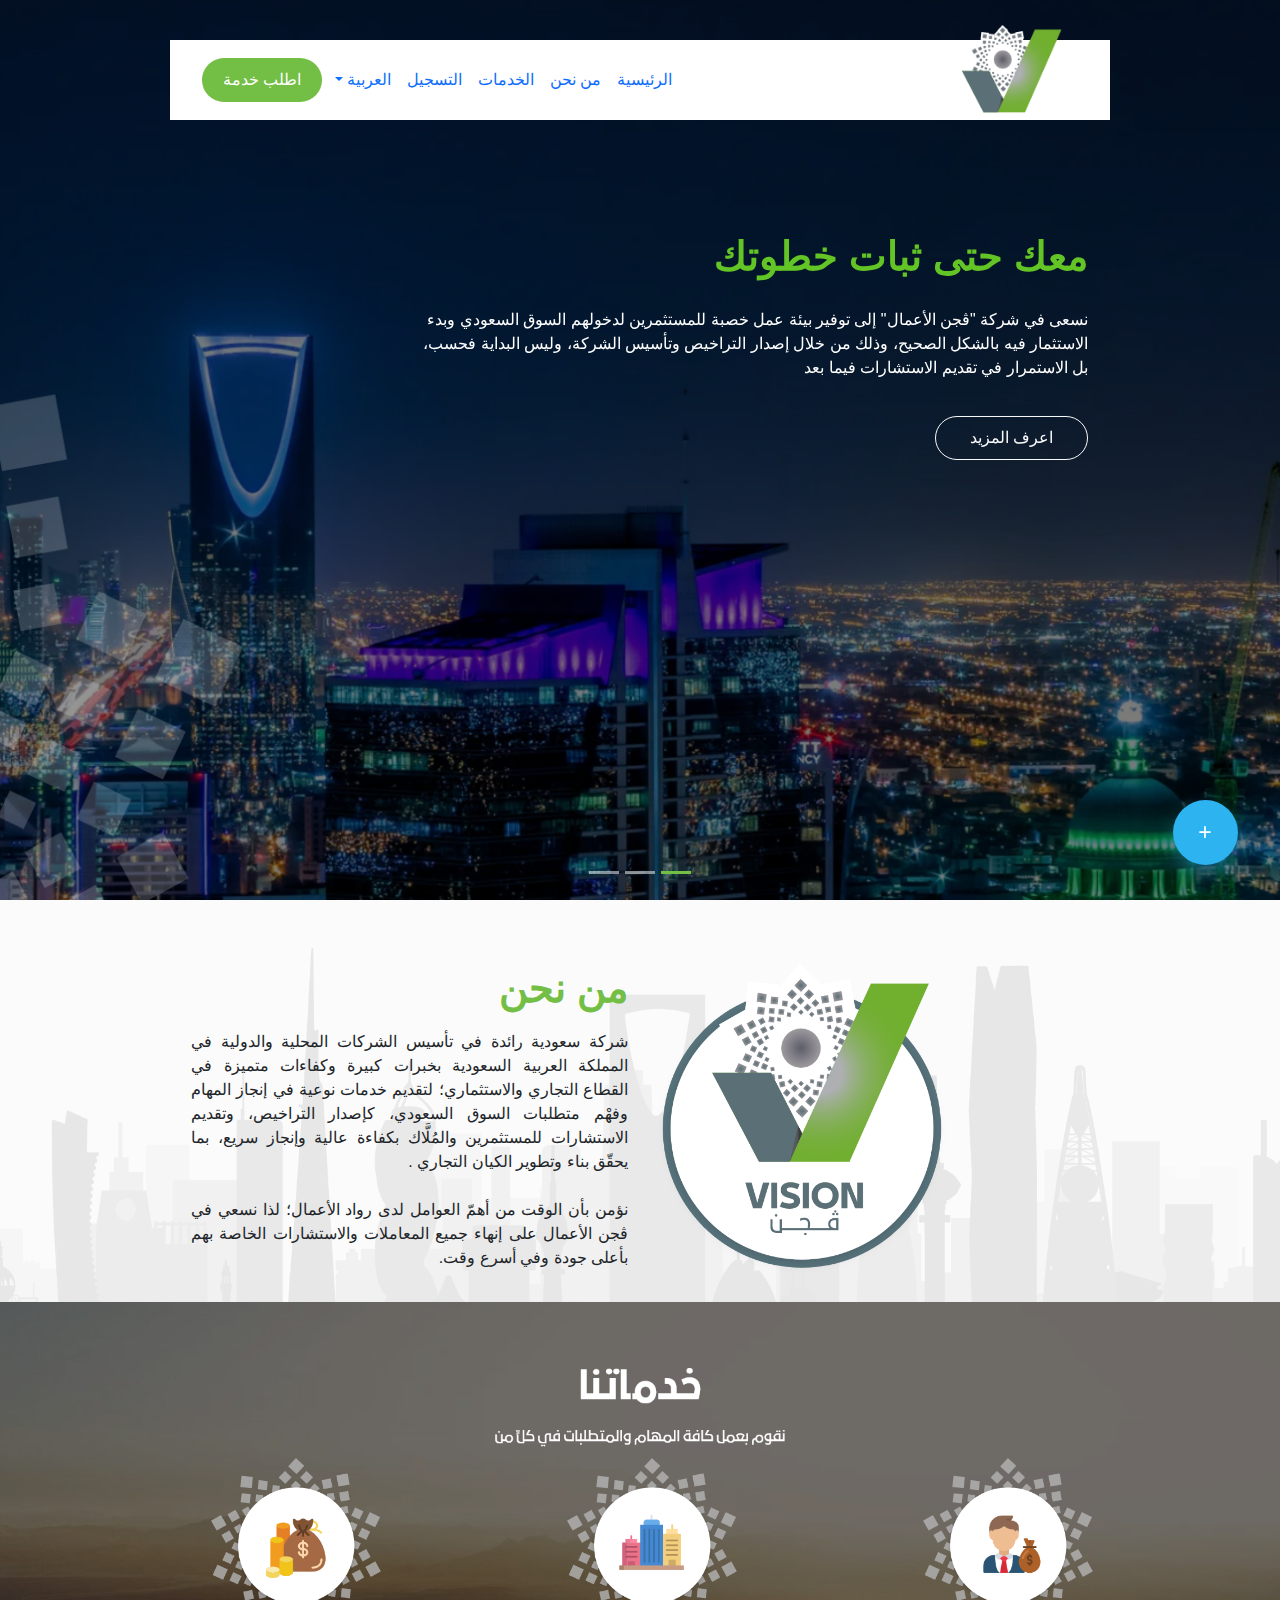
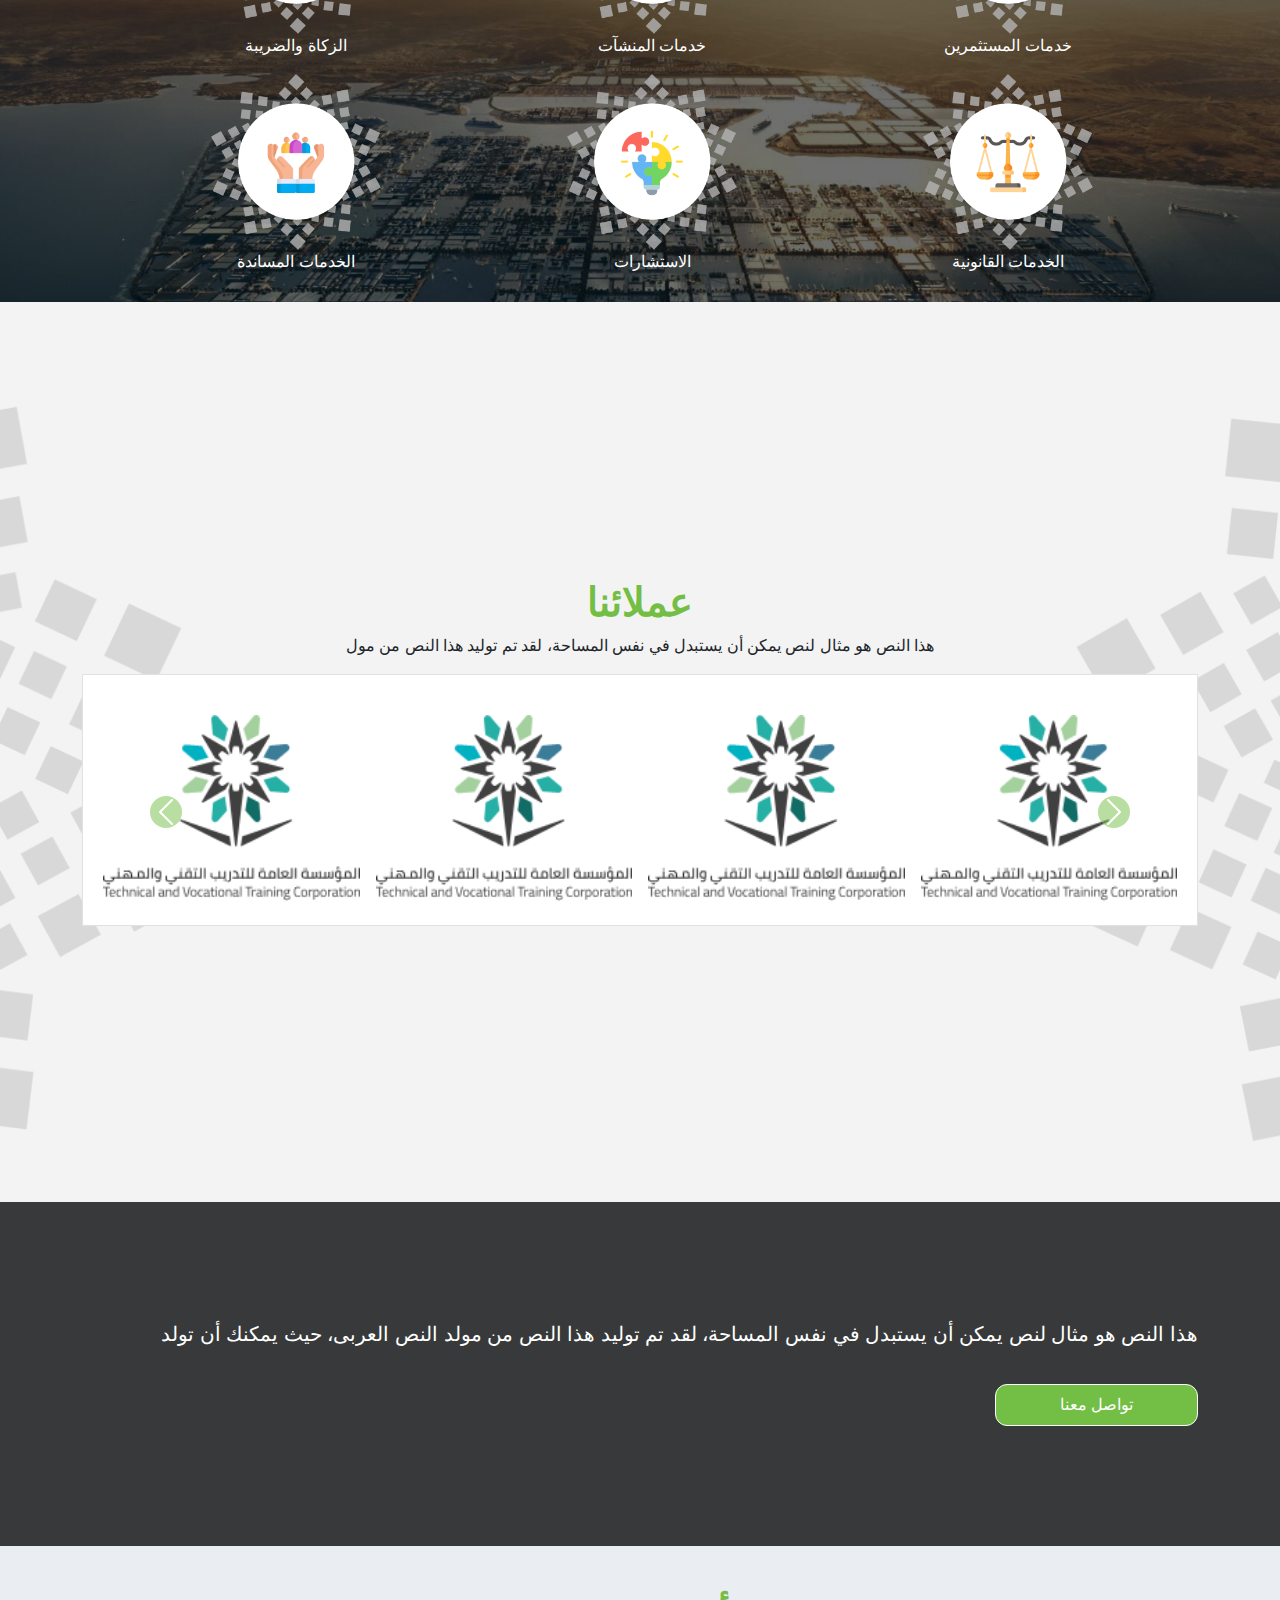
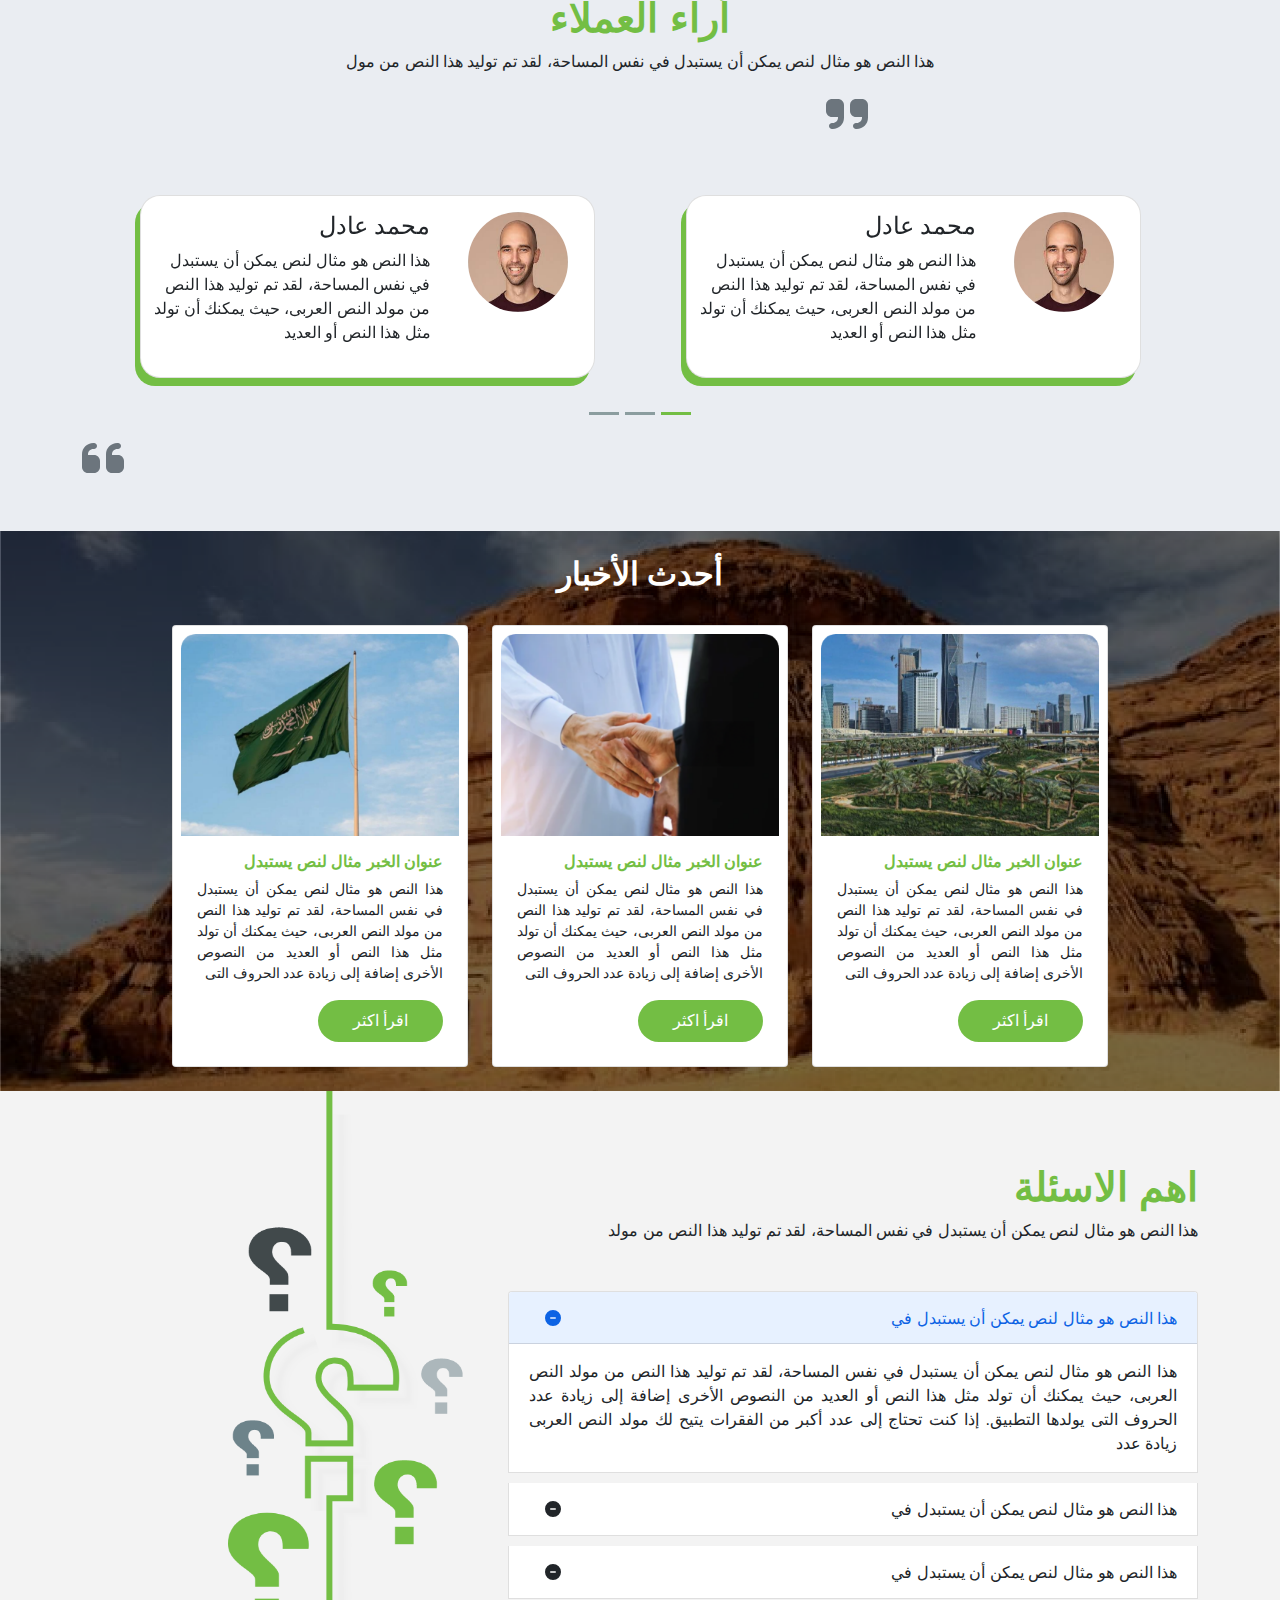
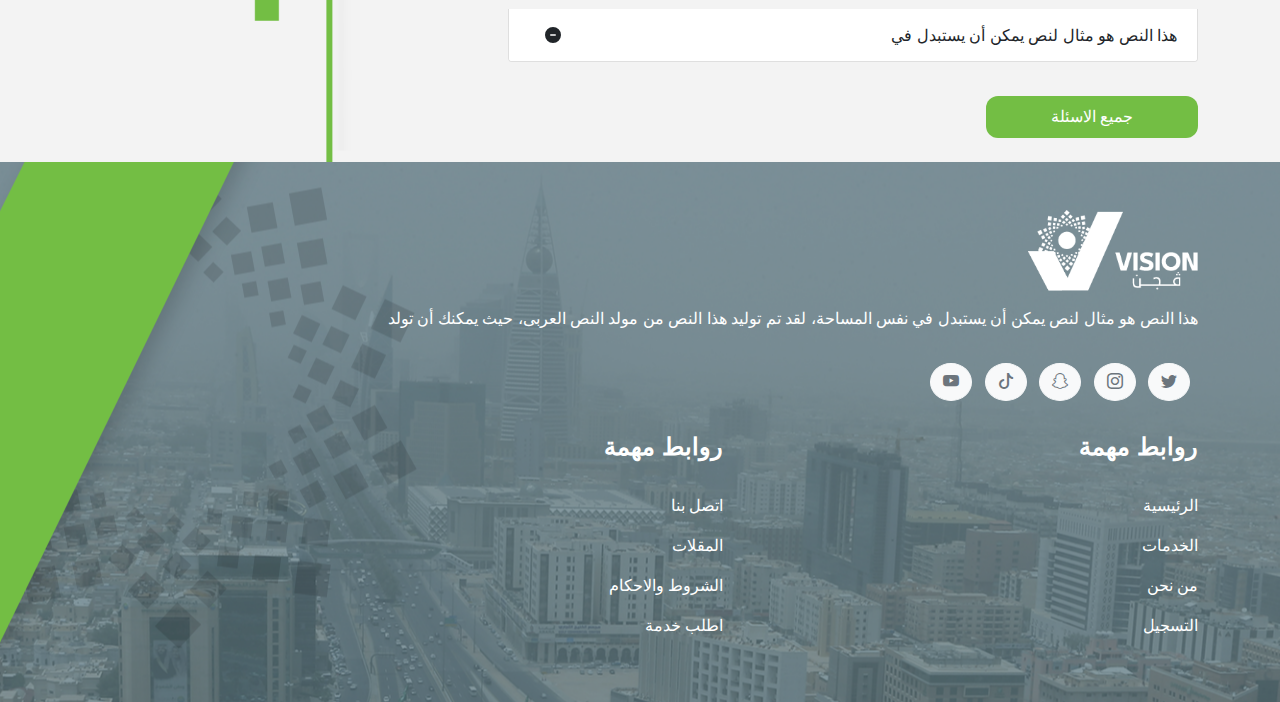
<file: index.html>
<!DOCTYPE html>
<html lang="en" dir="rtl">
<head>
    <meta charset="UTF-8">
    <meta name="viewport" content="width=device-width, initial-scale=1.0">
    <link rel="preconnect" href="https://fonts.googleapis.com">
    <link rel="preconnect" href="https://fonts.gstatic.com" crossorigin>
    <link href="https://fonts.googleapis.com/css2?family=Almarai:wght@300;400;700;800&family=Cairo:wght@400;500;600;700;900&display=swap" rel="stylesheet">
    <link rel="stylesheet" href="css/bootstrap.min.css">
    <link rel="stylesheet" href="css/all.min.css">
    <link href="https://cdn.jsdelivr.net/npm/bootstrap@5.3.2/dist/css/bootstrap.min.css" rel="stylesheet" integrity="sha384-T3c6CoIi6uLrA9TneNEoa7RxnatzjcDSCmG1MXxSR1GAsXEV/Dwwykc2MPK8M2HN" crossorigin="anonymous">

    <link rel="stylesheet" href="https://cdn.jsdelivr.net/npm/bootstrap-icons@1.11.1/font/bootstrap-icons.css">
    <link rel="stylesheet" href="/css/style.css">
    <link rel="shortcut icon" href="/images/Vision/Group 141.png">
    <title>vision</title>
</head>
<body>
    
    <header>
        <nav class="container rounded-5 navbar navbar-expand-lg bg-white">
            <div class="container-fluid ">
              <a class="navbar-brand" href="#"><img src="images/Vision/Group 13.png" class="img-nav" alt=""></a>
              <button class="navbar-toggler" type="button" data-bs-toggle="collapse" data-bs-target="#navbarSupportedContent" aria-controls="navbarSupportedContent" aria-expanded="false" aria-label="Toggle navigation">
                <span class="navbar-toggler-icon"></span>
              </button>
              <div class="collapse navbar-collapse" id="navbarSupportedContent">
                <ul class="navbar-nav me-auto mb-2 mb-lg-0">
                  <li class="nav-item">
                    <a class="nav-link active" aria-current="page" href="index.html">الرئيسية</a>
                  </li>
                  <li class="nav-item">
                    <a class="nav-link" href="about-us.html">من نحن</a>
                  </li>
                  <li class="nav-item">
                    <a class="nav-link" href="our-services.html">الخدمات</a>
                  </li>
                  <li class="nav-item">
                    <a class="nav-link" href="#">التسجيل</a>
                  </li>
                  <li class="nav-item dropdown">
                    <a class="nav-link dropdown-toggle" href="#" role="button" data-bs-toggle="dropdown" aria-expanded="false">
                        العربية
                    </a>
                    <ul class="dropdown-menu">
                      <li><a class="dropdown-item" href="#">الانجليزية</a></li>
                    </ul>
                  </li>
                </ul>
                <form class="d-flex" role="search">
                  <a href="#">                  
                    <button class="btnnav" type="submit">اطلب خدمة</button>
                  </a>
                </form>
              </div>
            </div>
        </nav>

          <div id="carouselExampleIndicators" class="carousel slide" data-bs-ride="true">
            <div class="carousel-indicators">
              <button type="button" data-bs-target="#carouselExampleIndicators" data-bs-slide-to="0" class="active" aria-current="true" aria-label="Slide 1"></button>
              <button type="button" data-bs-target="#carouselExampleIndicators" data-bs-slide-to="1" aria-label="Slide 2"></button>
              <button type="button" data-bs-target="#carouselExampleIndicators" data-bs-slide-to="2" aria-label="Slide 3"></button>
            </div>
            <div class="carousel-inner vh-100">
              <div class="carousel-item active c-item">
                <img src="/images/Vision/Mask Group 5.png" class="d-block w-100 vh-100 c-img" alt="...">
                
                <div class="carousel-caption ">
                  <h1>معك حتى ثبات خطوتك</h1>
                  <p>نسعى في شركة "ڤجن الأعمال" إلى توفير بيئة عمل خصبة للمستثمرين لدخولهم السوق السعودي وبدء الاستثمار فيه بالشكل الصحيح، وذلك من خلال إصدار التراخيص وتأسيس الشركة، وليس البداية فحسب، بل الاستمرار في تقديم الاستشارات فيما بعد</p>
                  <div class="slider-btn">
                    <button class="btn btn-outline-light btn">اعرف المزيد</button>
                  </div>
                </div>               
              </div>
              <div class="carousel-item c-item">
                <img src="/images/Vision/Mask Group 5.png" class="d-block w-100 vh-100 c-img" alt="...">
                <div class="carousel-caption">
                  <h1>معك حتى ثبات خطوتك</h1>
                  <p>نسعى في شركة "ڤجن الأعمال" إلى توفير بيئة عمل خصبة للمستثمرين لدخولهم السوق السعودي وبدء الاستثمار فيه بالشكل الصحيح، وذلك من خلال إصدار التراخيص وتأسيس الشركة، وليس البداية فحسب، بل الاستمرار في تقديم الاستشارات فيما بعد</p>
                  <div class="slider-btn">
                    <button class="btn btn-outline-light btn">اعرف المزيد</button>
                  </div>
                </div>
              </div>

              <div class="carousel-item c-item">
                <img src="/images/Vision/Mask Group 5.png" class="d-block w-100 vh-100 c-img" alt="...">
                <div class="carousel-caption">
                  <h1>معك حتى ثبات خطوتك</h1>
                  <p>نسعى في شركة "ڤجن الأعمال" إلى توفير بيئة عمل خصبة للمستثمرين لدخولهم السوق السعودي وبدء الاستثمار فيه بالشكل الصحيح، وذلك من خلال إصدار التراخيص وتأسيس الشركة، وليس البداية فحسب، بل الاستمرار في تقديم الاستشارات فيما بعد</p>
                  <div class="slider-btn">
                    <button class="btn btn-outline-light btn">اعرف المزيد</button>
                  </div>
                </div>
              </div>
            </div>
          </div>
    </header>


    <!--start من نحن -->

    <section>
      <div class="container-fluid sec-2 py-3 ">
        <div class="container">
          <div class="row pt-5 g-4">
            <div class="col-sm-6 col-12 text-center">
              <img src="/images/Vision/Group 141.png" class="img2 " alt="">
            </div>
            <div class="col-sm-6 col-12 sect-2">
              <h1>من نحن</h1>
              <p class="justify">شركة سعودية رائدة في تأسيس الشركات المحلية والدولية في المملكة العربية السعودية بخبرات كبيرة وكفاءات متميزة في القطاع التجاري والاستثماري؛ لتقديم خدمات نوعية في إنجاز المهام وفهْم متطلبات السوق السعودي، كإصدار التراخيص، وتقديم الاستشارات للمستثمرين والمُلَّاك بكفاءة عالية وإنجاز سريع، بما يحقّق بناء وتطوير الكيان التجاري .
                  <br><br>  نؤمن بأن الوقت من أهمّ العوامل لدى رواد الأعمال؛ لذا نسعي في ڤجن الأعمال على إنهاء جميع المعاملات والاستشارات الخاصة بهم بأعلى جودة وفي أسرع وقت.
              </p>
            </div>
          </div>
        </div>
      </div>
    </section>

    <!--end من نحن -->



    <!--start خدماتنا-->

    <section class="text-center">
      <div class="container-fluid sec-3 text-white">
        <div class="container">
          <div class="container row Services">
            <div class="col-sm-4 col-6 ">
              <div>
                <img src="/images/Vision/Group 243.png" class="img3" alt="">
                <p>خدمات المستثمرين</p>
              </div>
            </div>
            <div class="col-sm-4 col-6">
              <div>
                <img src="/images/Vision/Group 244.png" class="img3" alt="">
                <p>خدمات المنشآت</p>
              </div>
            </div>
            <div class="col-sm-4 col-6">
              <div>
                <img src="/images/Vision/Group 245.png" class="img3" alt="">
                <p>الزكاة والضريبة</p>
              </div>
            </div>
            <div class="col-sm-4 col-6">
              <div>
                <img src="/images/Vision/Group 246.png" class="img3" alt="">
                <p>الخدمات القانونية</p>
              </div>
            </div>
            <div class="col-sm-4 col-6">
              <div>
                <img src="/images/Vision/Group 247.png" class="img3" alt="">
                <p>الاستشارات</p>
              </div>
            </div>
            <div class="col-sm-4 col-6">
              <div>
                <img src="/images/Vision/Group 248.png" class="img3" alt="">
                <p>الخدمات المساندة</p>
              </div>
            </div>

          </div>
        </div>
      </div>
    </section>

    <!--end خدماتنا-->



    <!--start عملائنا-->

    <section>
      <div class="center sec-4 ">
        <div class="container">
          <div class="text-center pt-4">
            <h1 class="fw-bolder">عملائنا</h1>
            <p>هذا النص هو مثال لنص يمكن أن يستبدل في نفس المساحة، لقد تم توليد هذا النص من مول</p>
          </div>
          <div id="carouselExampleControls" class="carousel slide pb-4" data-bs-ride="carousel">
            <div class="carousel-inner bg-white border rounded-5 p-4">
              <div class="carousel-item active">
                <div class="row">
                  <div class="col-sm-3 col-6 g-3">
                    <img src="/images/Vision/Group 15590.png" class="d-block w-100 " alt="...">
                  </div>
                  <div class="col-sm-3 col-6 g-3">
                    <img src="/images/Vision/Group 15590.png" class="d-block w-100" alt="...">
                  </div>
                  <div class="col-sm-3 col-6 g-3">
                    <img src="/images/Vision/Group 15590.png" class="d-block w-100" alt="...">
                  </div>
                  <div class="col-sm-3 col-6 g-3">
                    <img src="/images/Vision/Group 15590.png" class="d-block w-100" alt="...">
                  </div>
                </div>
              </div>
              <div class="carousel-item">
                <div class="row ">
                  <div class="col-sm-3 col-6 g-3">
                    <img src="/images/Vision/Group 15590.png" class="d-block w-100" alt="...">
                  </div>
                  <div class="col-sm-3 col-6 g-3">
                    <img src="/images/Vision/Group 15590.png" class="d-block w-100" alt="...">
                  </div>
                  <div class="col-sm-3 col-6 g-3">
                    <img src="/images/Vision/Group 15590.png" class="d-block w-100" alt="...">
                  </div>
                  <div class="col-sm-3 col-6 g-3">
                    <img src="/images/Vision/Group 15590.png" class="d-block w-100" alt="...">
                  </div>
                </div>          
              </div>
            </div>
            <button class="carousel-control-prev" type="button" data-bs-target="#carouselExampleControls" data-bs-slide="prev">
              <span class="carousel-control-prev-icon" aria-hidden="true"></span>
              <span class="visually-hidden">Previous</span>
            </button>
            <button class="carousel-control-next" type="button" data-bs-target="#carouselExampleControls" data-bs-slide="next">
              <span class="carousel-control-next-icon" aria-hidden="true"></span>
              <span class="visually-hidden">Next</span>
            </button>
          </div>
        </div>
      </div>

    </section>

    <!--end عملائنا-->



    <!--start تواصل معنا-->

    <section class="c-u">
      <div class="container">
        <div class="text-white">
          <h5 class="justify">هذا النص هو مثال لنص يمكن أن يستبدل في نفس المساحة، لقد تم توليد هذا النص من مولد النص العربى، حيث يمكنك أن تولد</h5>
          <a href="call-us.html" class="btn c-u-btn">تواصل معنا</a>
        </div>
      </div>
    </section>

    <!--end تواصل معنا-->



    <!--start اراء العملاء -->

    <section class="">
      <div class="bg-body-secondary py-5 sec-6">
        <div class="container">
          <div class="text-center">
            <div></div>
            <div>            
              <h1 class="fw-bolder">أراء العملاء</h1>
              <p>هذا النص هو مثال لنص يمكن أن يستبدل في نفس المساحة، لقد تم توليد هذا النص من مول</p>
            </div>

          </div>
          <div class="text-end mb-4 pb-2">
            <i class="fas fa-quote-right fa-3x text-secondary"></i>
          </div>
          <div id="carouselExampleIndicators2" class="carousel slide">
            <div class="carousel-indicators  top-100">
              <button type="button" data-bs-target="#carouselExampleIndicators2" data-bs-slide-to="0" class="active" aria-current="true" aria-label="Slide 1"></button>
              <button type="button" data-bs-target="#carouselExampleIndicators2" data-bs-slide-to="1" class="btns" aria-label="Slide 2"></button>
              <button type="button" data-bs-target="#carouselExampleIndicators2" data-bs-slide-to="2" class="btns" aria-label="Slide 3"></button>
            </div>
            <div class="carousel-inner p-4">
              <div class="carousel-item active">
                <div class="row g-4 d-flex justify-content-around">                  
                  <div class="col-sm-5 card cardy py-3 ">
                      <div class="row ">
                        <div class="col-lg-4 d-flex justify-content-center">
                          <img src="/images/Vision/Rectangle -56.png"
                            class="rounded-circle shadow-1 "  width="100"
                            height="100" />
                        </div>
                        <div class="col-10 col-md-9 col-lg-7 col-xl-8 text-center text-lg-end mx-auto ">
                          <h4 class="mb-2"> محمد عادل</h4>
                          <p class="mb-0 pb-3">
                            هذا النص هو مثال لنص يمكن أن يستبدل في نفس المساحة، لقد تم توليد هذا النص من مولد النص العربى، حيث يمكنك أن تولد مثل هذا النص أو العديد
                          </p>
                        </div>
                      </div>
                  </div>
                  
                  <div class="col-sm-5 card cardy  py-3 ">
                    <div class="row">
                      <div class="col-lg-4 d-flex justify-content-center">
                        <img src="/images/Vision/Rectangle -56.png"
                          class="rounded-circle shadow-1 "  width="100"
                          height="100" />
                      </div>
                      <div class="col-10 col-md-9 col-lg-7 col-xl-8 text-center text-lg-end mx-auto ">
                        <h4 class="mb-2"> محمد عادل</h4>
                        <p class="mb-0 pb-3">
                          هذا النص هو مثال لنص يمكن أن يستبدل في نفس المساحة، لقد تم توليد هذا النص من مولد النص العربى، حيث يمكنك أن تولد مثل هذا النص أو العديد
                        </p>
                      </div>
                    </div>
                  </div>
                </div>
              </div>
              <div class="carousel-item">
                <div class="row g-4 d-flex justify-content-around">                  
                  <div class="col-sm-5 card cardy  py-3 ">
                      <div class="row">
                        <div class="col-lg-4 d-flex justify-content-center">
                          <img src="/images/Vision/Rectangle -56.png"
                            class="rounded-circle shadow-1 "  width="100"
                            height="100" />
                        </div>
                        <div class="col-10 col-md-9 col-lg-7 col-xl-8 text-center text-lg-end mx-auto ">
                          <h4 class="mb-2"> محمد عادل</h4>
                          <p class="mb-0 pb-3">
                            هذا النص هو مثال لنص يمكن أن يستبدل في نفس المساحة، لقد تم توليد هذا النص من مولد النص العربى، حيث يمكنك أن تولد مثل هذا النص أو العديد
                          </p>
                        </div>
                      </div>
                  </div>
                  
                  <div class="col-sm-5 card cardy  py-3 ">
                    <div class="row">
                      <div class="col-lg-4 d-flex justify-content-center">
                        <img src="/images/Vision/Rectangle -56.png"
                          class="rounded-circle shadow-1 "  width="100"
                          height="100" />
                      </div>
                      <div class="col-10 col-md-9 col-lg-7 col-xl-8 text-center text-lg-end mx-auto ">
                        <h4 class="mb-2"> محمد عادل</h4>
                        <p class="mb-0 pb-3">
                          هذا النص هو مثال لنص يمكن أن يستبدل في نفس المساحة، لقد تم توليد هذا النص من مولد النص العربى، حيث يمكنك أن تولد مثل هذا النص أو العديد
                        </p>
                      </div>
                    </div>
                </div>
                </div>
              </div>
              <div class="carousel-item">
                <div class="row g-4 d-flex justify-content-around">                  
                  <div class="col-sm-5 card cardy  py-3 ">
                      <div class="row">
                        <div class="col-lg-4 d-flex justify-content-center">
                          <img src="/images/Vision/Rectangle -56.png"
                            class="rounded-circle shadow-1 "  width="100"
                            height="100" />
                        </div>
                        <div class="col-10 col-md-9 col-lg-7 col-xl-8 text-center text-lg-end mx-auto ">
                          <h4 class="mb-2"> محمد عادل</h4>
                          <p class="mb-0 pb-3">
                            هذا النص هو مثال لنص يمكن أن يستبدل في نفس المساحة، لقد تم توليد هذا النص من مولد النص العربى، حيث يمكنك أن تولد مثل هذا النص أو العديد
                          </p>
                        </div>
                      </div>
                  </div>
                  
                  <div class="col-sm-5 card cardy  py-3 ">
                    <div class="row">
                      <div class="col-lg-4 d-flex justify-content-center">
                        <img src="/images/Vision/Rectangle -56.png"
                          class="rounded-circle shadow-1 "  width="100"
                          height="100" />
                      </div>
                      <div class="col-10 col-md-9 col-lg-7 col-xl-8 text-center text-lg-end mx-auto ">
                        <h4 class="mb-2"> محمد عادل</h4>
                        <p class="mb-0 pb-3">
                          هذا النص هو مثال لنص يمكن أن يستبدل في نفس المساحة، لقد تم توليد هذا النص من مولد النص العربى، حيث يمكنك أن تولد مثل هذا النص أو العديد
                        </p>
                      </div>
                    </div>
                </div>
                </div>          
              </div>                           
            </div>            
          </div>
          <div class="text-start mt-4 pt-2">
            <i class="fas fa-quote-left fa-3x text-secondary"></i>
          </div>
        </div>
      </div>

    </section>

    <!--End اراء العملاء -->



    <!--start احدث الاخبار  -->

    <section>
      <div class="container-fluid sec-7 ">
        <div class="text-center text-white pt-4">
          <h2 class="fw-bolder">أحدث الأخبار</h2>
        </div>
        <div class="">
          <div class="row d-flex justify-content-center g-4 py-4">
            <div class="col-sm-3 col-12">
              <div class="card h-100 p-2">
                <img src="/images/Vision/Rectangle -3.png" class="card-img-top"  alt="...">
                <div class="card-body">
                  <h6 class="card-title fw-bold"> عنوان الخبر مثال لنص يستبدل</h6>
                  <p class="card-text justify">هذا النص هو مثال لنص يمكن أن يستبدل في نفس المساحة، لقد تم توليد هذا النص من مولد النص العربى، حيث يمكنك أن تولد مثل هذا النص أو العديد من النصوص الأخرى إضافة إلى زيادة عدد الحروف التى</p>
                  <a href="read-more.html" class="btn btn-7">اقرأ اكثر</a>
                </div>
              </div>
            </div>
            <div class="col-sm-3 col-12">
              <div class="card h-100 p-2">
                <img src="/images/Vision/Rectangle -1.png" class="card-img-top" alt="...">
                <div class="card-body">
                  <h6 class="card-title fw-bold"> عنوان الخبر مثال لنص يستبدل</h6>
                  <p class="card-text justify">هذا النص هو مثال لنص يمكن أن يستبدل في نفس المساحة، لقد تم توليد هذا النص من مولد النص العربى، حيث يمكنك أن تولد مثل هذا النص أو العديد من النصوص الأخرى إضافة إلى زيادة عدد الحروف التى</p>
                  <a href="read-more.html" class="btn btn-7">اقرأ اكثر</a>
                </div>
              </div>
            </div>
            <div class="col-sm-3 col-12">
              <div class="card h-100 p-2">
                <img src="/images/Vision/Rectangle -9.png" class="card-img-top" alt="...">
                <div class="card-body">
                  <h6 class="card-title fw-bold"> عنوان الخبر مثال لنص يستبدل</h6>
                  <p class="card-text justify">هذا النص هو مثال لنص يمكن أن يستبدل في نفس المساحة، لقد تم توليد هذا النص من مولد النص العربى، حيث يمكنك أن تولد مثل هذا النص أو العديد من النصوص الأخرى إضافة إلى زيادة عدد الحروف التى</p>
                  <a href="read-more.html" class="btn btn-7">اقرأ اكثر</a>
                </div>
              </div>
            </div>
          </div>
        </div>

      </div>
    </section>

    <!--end احدث الاخبار  -->



    <!--start اهم الاسئلة -->

    <section>
      <div class="container-fluid sec-8 pt-4">
        <div class="container">
          <div class="text-8 my-5">
            <h1>اهم الاسئلة</h1>
            <p>هذا النص هو مثال لنص يمكن أن يستبدل في نفس المساحة، لقد تم توليد هذا النص من مولد</p>
          </div>
          <div class="accordion" id="accordionExample">
            <div class="accordion-item">
              <h2 class="accordion-header">
                <button class="accordion-button" type="button" data-bs-toggle="collapse" data-bs-target="#collapseOne" aria-expanded="true" aria-controls="collapseOne">
                  هذا النص هو مثال لنص يمكن أن يستبدل في
                  <i class="fa-solid fa-circle-minus"></i>

                </button>
              </h2>
              <div id="collapseOne" class="accordion-collapse collapse show" data-bs-parent="#accordionExample">
                <div class="accordion-body justify">
                  هذا النص هو مثال لنص يمكن أن يستبدل في نفس المساحة، لقد تم توليد هذا النص من مولد النص العربى، حيث يمكنك أن تولد مثل هذا النص أو العديد من النصوص الأخرى إضافة إلى زيادة عدد الحروف التى يولدها التطبيق. إذا كنت تحتاج إلى عدد أكبر من الفقرات يتيح لك مولد النص العربى زيادة عدد              </div>
              </div>
            </div>
            <div class="accordion-item">
              <h2 class="accordion-header">
                <button class="accordion-button collapsed" type="button" data-bs-toggle="collapse" data-bs-target="#collapseTwo" aria-expanded="false" aria-controls="collapseTwo">
                  هذا النص هو مثال لنص يمكن أن يستبدل في
                  <i class="fa-solid fa-circle-minus"></i>

                </button>
              </h2>
              <div id="collapseTwo" class="accordion-collapse collapse" data-bs-parent="#accordionExample">
                <div class="accordion-body justify">
                  هذا النص هو مثال لنص يمكن أن يستبدل في نفس المساحة، لقد تم توليد هذا النص من مولد النص العربى، حيث يمكنك أن تولد مثل هذا النص أو العديد من النصوص الأخرى إضافة إلى زيادة عدد الحروف التى يولدها التطبيق. إذا كنت تحتاج إلى عدد أكبر من الفقرات يتيح لك مولد النص العربى زيادة عدد              </div>
              </div>
            </div>
            <div class="accordion-item">
              <h2 class="accordion-header">
                <button class="accordion-button collapsed" type="button" data-bs-toggle="collapse" data-bs-target="#collapseThree" aria-expanded="false" aria-controls="collapseThree">
                  هذا النص هو مثال لنص يمكن أن يستبدل في
                  <i class="fa-solid fa-circle-minus"></i>

                </button>
              </h2>
              <div id="collapseThree" class="accordion-collapse collapse" data-bs-parent="#accordionExample">
                <div class="accordion-body justify">
                  هذا النص هو مثال لنص يمكن أن يستبدل في نفس المساحة، لقد تم توليد هذا النص من مولد النص العربى، حيث يمكنك أن تولد مثل هذا النص أو العديد من النصوص الأخرى إضافة إلى زيادة عدد الحروف التى يولدها التطبيق. إذا كنت تحتاج إلى عدد أكبر من الفقرات يتيح لك مولد النص العربى زيادة عدد              </div>
              </div>
            </div>
            <div class="accordion-item">
              <h2 class="accordion-header">
                <button class="accordion-button collapsed" type="button" data-bs-toggle="collapse" data-bs-target="#collapseFour" aria-expanded="false" aria-controls="collapseFour">
                  هذا النص هو مثال لنص يمكن أن يستبدل في
                  <i class="fa-solid fa-circle-minus"></i>

                </button>
              </h2>
              <div id="collapseFour" class="accordion-collapse collapse" data-bs-parent="#accordionExample">
                <div class="accordion-body justify">
                  هذا النص هو مثال لنص يمكن أن يستبدل في نفس المساحة، لقد تم توليد هذا النص من مولد النص العربى، حيث يمكنك أن تولد مثل هذا النص أو العديد من النصوص الأخرى إضافة إلى زيادة عدد الحروف التى يولدها التطبيق. إذا كنت تحتاج إلى عدد أكبر من الفقرات يتيح لك مولد النص العربى زيادة عدد              </div>
              </div>
            </div>
          </div>
          <a href="#" class="btn btn-8 my-4">جميع الاسئلة</a>
        </div>
      </div>
  
    </section>

    <!--end اهم الاسئلة   -->


    <div class="floating-container">
      <div class="floating-button">+</div>
      <div class="element-container">
    
        <a href="google.com"> <span class="float-element tooltip-left">
          <i class="material-icons">phone
          </i></a>
        </span>
          <span class="float-element">
          <i class="material-icons">email
    </i>
        </span>
          <span class="float-element">
          <i class="material-icons">chat</i>
        </span>
      </div>
    </div>




    <footer>
      <div class="container-fluid pt-5">
        <div class="container">
          <img src="/images/Vision/Group 100.png" class="img-fluid" alt="">
          <p class="text-white my-3">هذا النص هو مثال لنص يمكن أن يستبدل في نفس المساحة، لقد تم توليد هذا النص من مولد النص العربى، حيث يمكنك أن تولد</p>
          <div class="socia-icons py-3">
            <a href="#" class="btn-light btn btn-square rounded-circle me-2"><i class="bi bi-twitter text-muted"></i></a>
            <a href="#" class="btn-light btn btn-square rounded-circle me-2"><i class="bi bi-instagram text-muted"></i></a>
            <a href="#" class="btn-light btn btn-square rounded-circle me-2"><i class="bi bi-snapchat text-muted"></i></a>
            <a href="#" class="btn-light btn btn-square rounded-circle me-2"><i class="bi bi-tiktok text-muted"></i></a>
            <a href="#" class="btn-light btn btn-square rounded-circle me-2"><i class="bi bi-youtube text-muted"></i></a>           
          </div>

          <div class="row">
            <div class="col-sm-5 col-6">
              <h4 class="py-3 fw-bolder text-white ">روابط مهمة</h4>
              <div class="row">
                <a href="index.html" class="text-decoration-none text-white py-2">الرئيسية</a>
                <a href="our-services.html" class="text-decoration-none text-white py-2">الخدمات</a>
                <a href="about-us.html" class="text-decoration-none text-white py-2">من نحن</a>
                <a href="#" class="text-decoration-none text-white py-2">التسجيل</a>
              </div>
            </div>
            <div class="col-sm-4 col-6">
              <h4 class="py-3 fw-bolder text-white ">روابط مهمة</h4>
              <div class="row">
                <a href="call-us.html" class="text-decoration-none text-white py-2">اتصل بنا</a>
                <a href="articles.html" class="text-decoration-none text-white py-2">المقلات</a>
                <a href="terms.html" class="text-decoration-none text-white py-2">الشروط والاحكام</a>
                <a href="#" class="text-decoration-none text-white py-2">اطلب خدمة</a>
              </div>
            </div>
          </div>

        </div>
      </div>
    </footer>


    <script src="https://cdn.jsdelivr.net/npm/bootstrap@5.3.2/dist/js/bootstrap.min.js" integrity="sha384-cVKIPhGWiC2Al4u+LWgxfKTRIcfu0JTxR+EQDz/bgldoEyl4H0zUF0QKbrJ0EcQF" crossorigin="anonymous"></script>
    <script src="js/bootstrap.bundle.min.js"></script>
    <script src="js/all.min.js"></script>
</body>
</html>
</file>
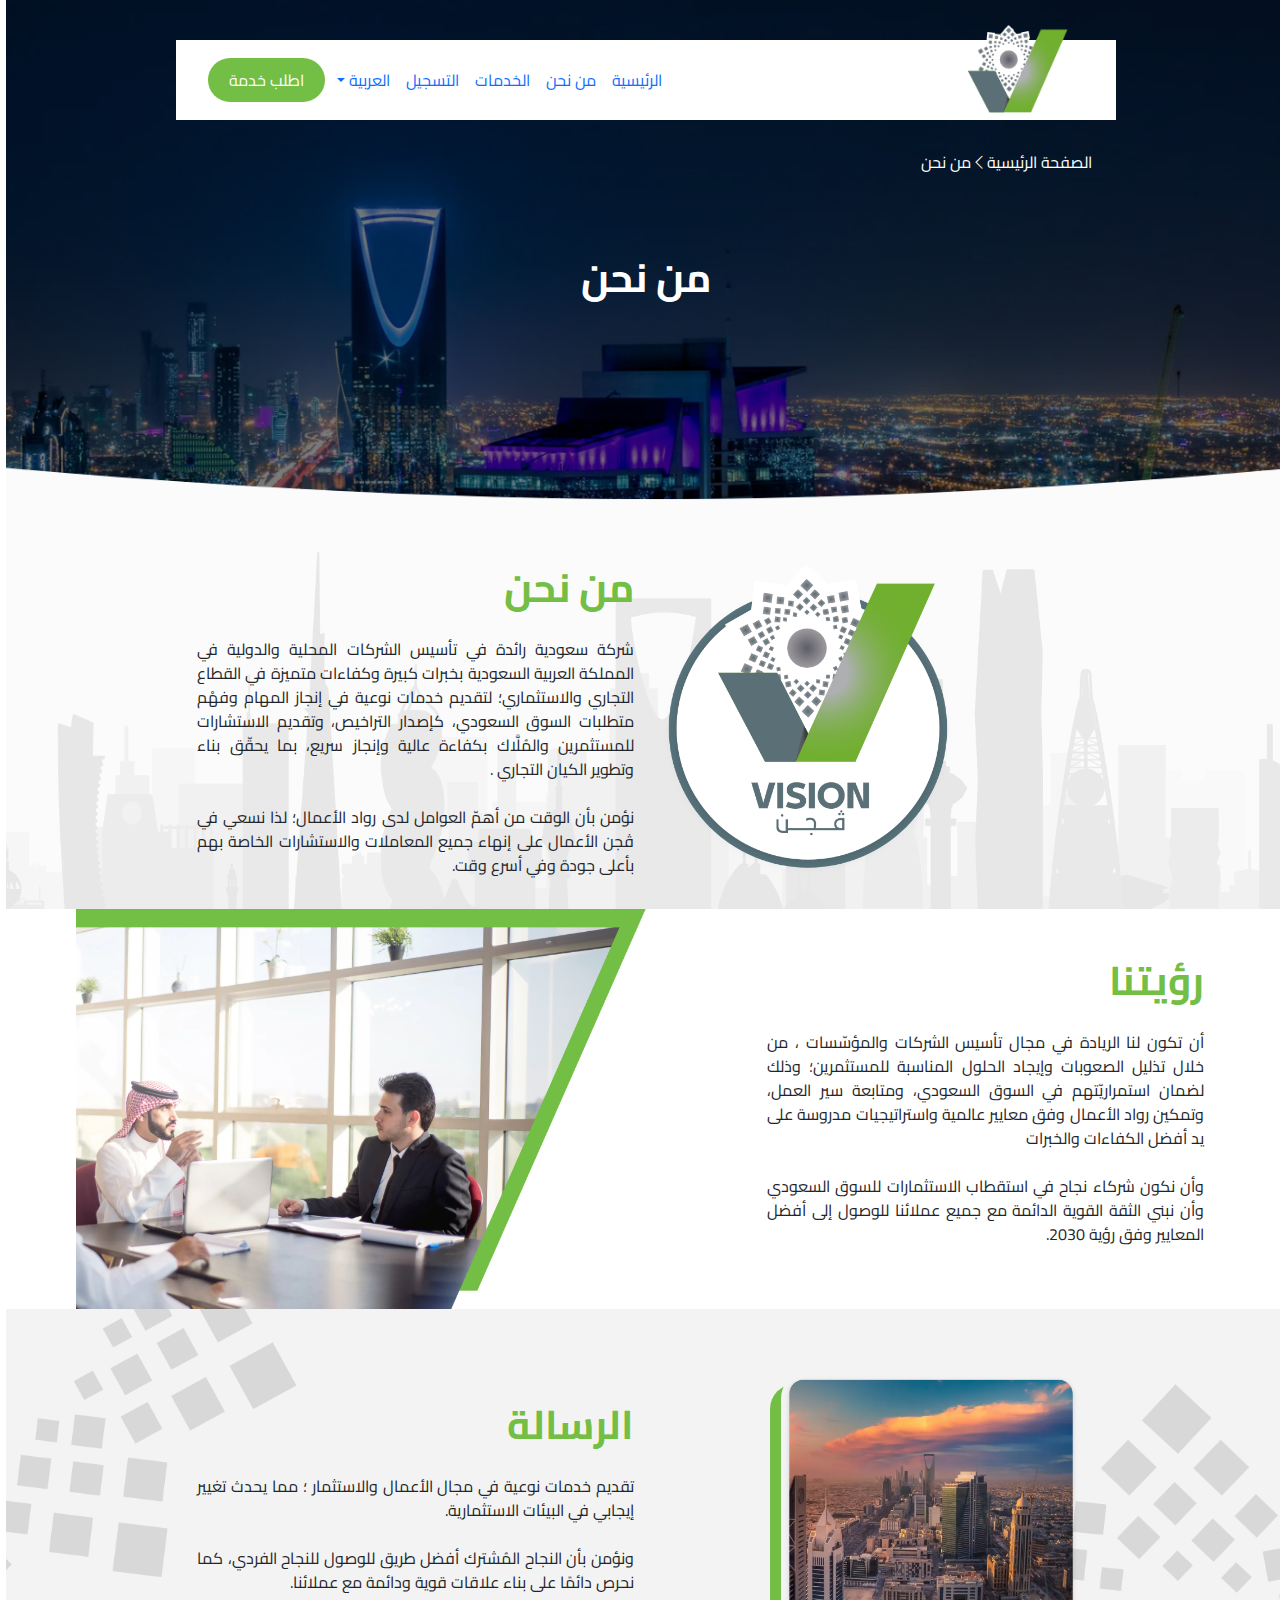
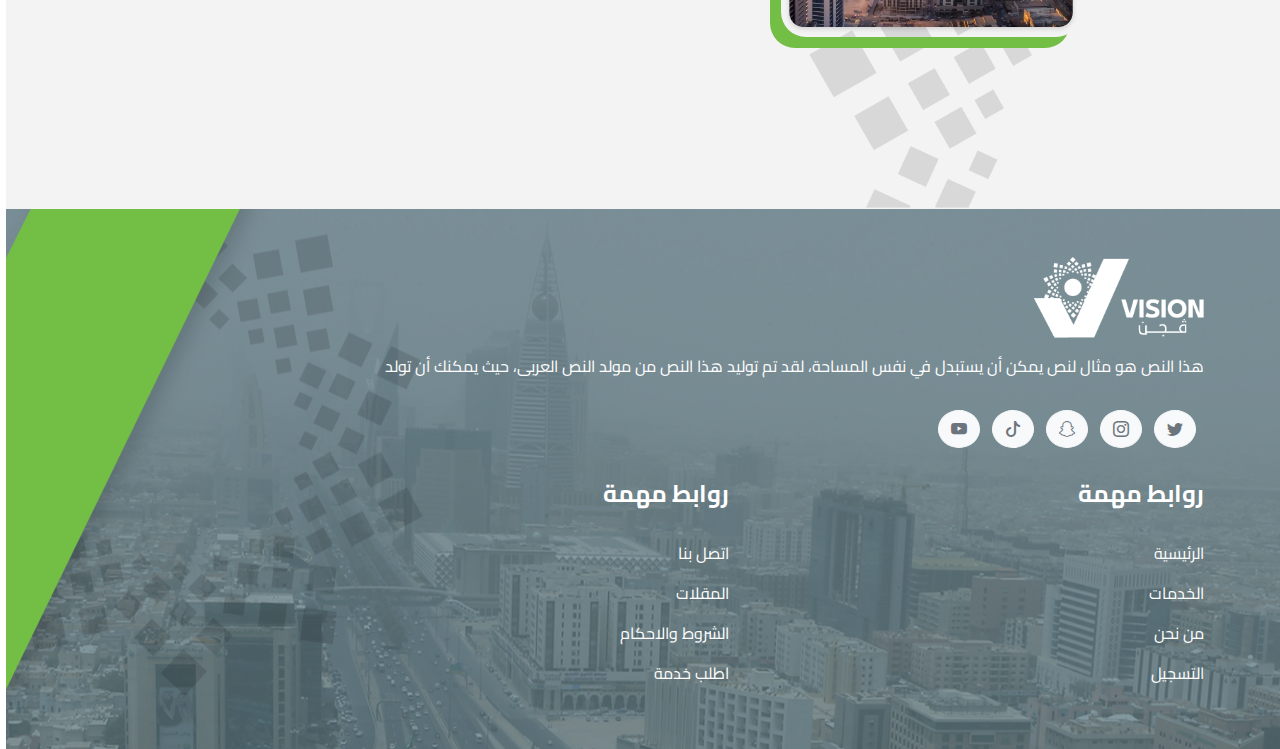
<file: about-us.html>
<!DOCTYPE html>
<html lang="ar" dir="rtl">
<head>
    <meta charset="UTF-8">
    <meta name="viewport" content="width=device-width, initial-scale=1.0">
    <link rel="preconnect" href="https://fonts.googleapis.com">
    <link rel="preconnect" href="https://fonts.gstatic.com" crossorigin>
    <link href="https://fonts.googleapis.com/css2?family=Almarai:wght@300;400;700;800&family=Cairo:wght@400;500;600;700;900&display=swap" rel="stylesheet">
    <link rel="stylesheet" href="css/bootstrap.min.css">
    <link rel="stylesheet" href="css/all.min.css">
    <link href="https://cdn.jsdelivr.net/npm/bootstrap@5.3.2/dist/css/bootstrap.min.css" rel="stylesheet" integrity="sha384-T3c6CoIi6uLrA9TneNEoa7RxnatzjcDSCmG1MXxSR1GAsXEV/Dwwykc2MPK8M2HN" crossorigin="anonymous">

    <link rel="stylesheet" href="https://cdn.jsdelivr.net/npm/bootstrap-icons@1.11.1/font/bootstrap-icons.css">
    <link rel="stylesheet" href="/css/style2.css">
    <link rel="shortcut icon" href="/images/Vision/Group 141.png">
    <title>vision</title>
</head>
<body>
    <header>
      <nav class="container rounded-5 navbar navbar-expand-lg bg-white">
        <div class="container-fluid ">
          <a class="navbar-brand" href="#"><img src="images/Vision/Group 13.png" class="img-nav" alt=""></a>
          <button class="navbar-toggler" type="button" data-bs-toggle="collapse" data-bs-target="#navbarSupportedContent" aria-controls="navbarSupportedContent" aria-expanded="false" aria-label="Toggle navigation">
            <span class="navbar-toggler-icon"></span>
          </button>
          <div class="collapse navbar-collapse" id="navbarSupportedContent">
            <ul class="navbar-nav me-auto mb-2 mb-lg-0">
              <li class="nav-item">
                <a class="nav-link active" aria-current="page" href="index.html">الرئيسية</a>
              </li>
              <li class="nav-item">
                <a class="nav-link" href="about-us.html">من نحن</a>
              </li>
              <li class="nav-item">
                <a class="nav-link" href="our-services.html">الخدمات</a>
              </li>
              <li class="nav-item">
                <a class="nav-link" href="#">التسجيل</a>
              </li>
              <li class="nav-item dropdown">
                <a class="nav-link dropdown-toggle" href="#" role="button" data-bs-toggle="dropdown" aria-expanded="false">
                    العربية
                </a>
                <ul class="dropdown-menu">
                  <li><a class="dropdown-item" href="#">الانجليزية</a></li>
                </ul>
              </li>
            </ul>
            <form class="d-flex" role="search">
              <a href="#">                  
                <button class="btnnav" type="submit">اطلب خدمة</button>
              </a>
            </form>
          </div>
        </div>
      </nav>

        <div class="container">
            <div class="container">
                <nav  aria-label="breadcrumb">
                    <ol class="breadcrumb breadc ">
                        <li class="breadcrumb-item"><a href="index.html" class="text-decoration-none text-white text-opacity-75">الصفحة الرئيسية</a></li>
                        <i class="bi bi-chevron-left text-white"></i>
                        <li class="breadcrumb-item active text-white" aria-current="page">من نحن</li>
                    </ol>
                </nav>
            </div>
        </div>

        <div class="container">
            <h1 class="fw-bolder text-white">من نحن</h1>
        </div>

    </header>

    <section>
        <div class="container-fluid sec-2 py-3 ">
          <div class="container">
            <div class="row pt-5 g-4">
              <div class="col-sm-6 col-12 text-center">
                <img src="/images/Vision/Group 141.png" class="img2 " alt="">
              </div>
              <div class="col-sm-6 col-12 sect-2">
                <h1>من نحن</h1>
                <p class="justify">شركة سعودية رائدة في تأسيس الشركات المحلية والدولية في المملكة العربية السعودية بخبرات كبيرة وكفاءات متميزة في القطاع التجاري والاستثماري؛ لتقديم خدمات نوعية في إنجاز المهام وفهْم متطلبات السوق السعودي، كإصدار التراخيص، وتقديم الاستشارات للمستثمرين والمُلَّاك بكفاءة عالية وإنجاز سريع، بما يحقّق بناء وتطوير الكيان التجاري .
                    <br><br>  نؤمن بأن الوقت من أهمّ العوامل لدى رواد الأعمال؛ لذا نسعي في ڤجن الأعمال على إنهاء جميع المعاملات والاستشارات الخاصة بهم بأعلى جودة وفي أسرع وقت.
                </p>
              </div>
            </div>
          </div>
  
        </div>
      </section>

    <section>
        <div class="container-fluid  ">
            <div class="container">
                <div class="row ">

                    <div class="container col-sm-6 col-12 sect-2 pt-5">
                        <h1>رؤيتنا</h1>
                        <p class="justify">أن تكون لنا الريادة في مجال تأسيس الشركات والمؤسّسات ، من خلال تذليل الصعوبات وإيجاد الحلول المناسبة للمستثمرين؛ وذلك لضمان استمراريّتهم في السوق السعودي، ومتابعة سير العمل، وتمكين رواد الأعمال وفق معايير عالمية واستراتيجيات مدروسة على يد أفضل الكفاءات والخبرات
                            <br><br> وأن نكون شركاء نجاح في استقطاب الاستثمارات للسوق السعودي وأن نبني الثقة القوية الدائمة مع جميع عملائنا للوصول إلى أفضل المعايير وفق رؤية 2030.
                        </p>
                    </div>
                    <div class="col-sm-6 col-12 sec-3">
                        <!-- <img src="/images/Vision/Group 240.png" class="img3 " alt=""> -->
                    </div>
                </div>
            </div>

        </div>
    </section>

    <section>
        <div class="container-fluid sec-4 pt-3 ">
          <div class="container">
            <div class="row d-flex align-items-center pt-5 g-4">
              <div class="col-sm-6 col-12 text-center">
                <img src="/images/Vision/Rectangle 78.png" class="img4 " alt="">
              </div>
              <div class="col-sm-6 col-12 sect-2">
                <h1>الرسالة</h1>
                <p class="justify">تقديم خدمات نوعية في مجال الأعمال والاستثمار ؛ مما يحدث تغيير إيجابي في البيئات الاستثمارية.
                    <br><br> ونؤمن بأن النجاح المُشترك أفضل طريق للوصول للنجاح الفردي، كما نحرص دائمًا على بناء علاقات قوية ودائمة مع عملائنا.
                </p>
              </div>
            </div>
          </div>
  
        </div>
    </section>


    <footer>
      <div class="container-fluid pt-5">
        <div class="container">
          <img src="/images/Vision/Group 100.png" class="img-fluid" alt="">
          <p class="text-white my-3">هذا النص هو مثال لنص يمكن أن يستبدل في نفس المساحة، لقد تم توليد هذا النص من مولد النص العربى، حيث يمكنك أن تولد</p>
          <div class="socia-icons py-3">
            <a href="#" class="btn-light btn btn-square rounded-circle me-2"><i class="bi bi-twitter text-muted"></i></a>
            <a href="#" class="btn-light btn btn-square rounded-circle me-2"><i class="bi bi-instagram text-muted"></i></a>
            <a href="#" class="btn-light btn btn-square rounded-circle me-2"><i class="bi bi-snapchat text-muted"></i></a>
            <a href="#" class="btn-light btn btn-square rounded-circle me-2"><i class="bi bi-tiktok text-muted"></i></a>
            <a href="#" class="btn-light btn btn-square rounded-circle me-2"><i class="bi bi-youtube text-muted"></i></a>           
          </div>

          <div class="row">
            <div class="col-sm-5 col-6">
              <h4 class="py-3 fw-bolder text-white ">روابط مهمة</h4>
              <div class="row">
                <a href="index.html" class="text-decoration-none text-white py-2">الرئيسية</a>
                <a href="our-services.html" class="text-decoration-none text-white py-2">الخدمات</a>
                <a href="about-us.html" class="text-decoration-none text-white py-2">من نحن</a>
                <a href="#" class="text-decoration-none text-white py-2">التسجيل</a>
              </div>
            </div>
            <div class="col-sm-4 col-6">
              <h4 class="py-3 fw-bolder text-white ">روابط مهمة</h4>
              <div class="row">
                <a href="call-us.html" class="text-decoration-none text-white py-2">اتصل بنا</a>
                <a href="articles.html" class="text-decoration-none text-white py-2">المقلات</a>
                <a href="terms.html" class="text-decoration-none text-white py-2">الشروط والاحكام</a>
                <a href="#" class="text-decoration-none text-white py-2">اطلب خدمة</a>
              </div>
            </div>
          </div>

        </div>
      </div>
    </footer>




      <script src="https://cdn.jsdelivr.net/npm/bootstrap@5.3.2/dist/js/bootstrap.min.js" integrity="sha384-cVKIPhGWiC2Al4u+LWgxfKTRIcfu0JTxR+EQDz/bgldoEyl4H0zUF0QKbrJ0EcQF" crossorigin="anonymous"></script>
      <script src="js/bootstrap.bundle.min.js"></script>
      <script src="js/all.min.js"></script>

</body>
</html>
</file>
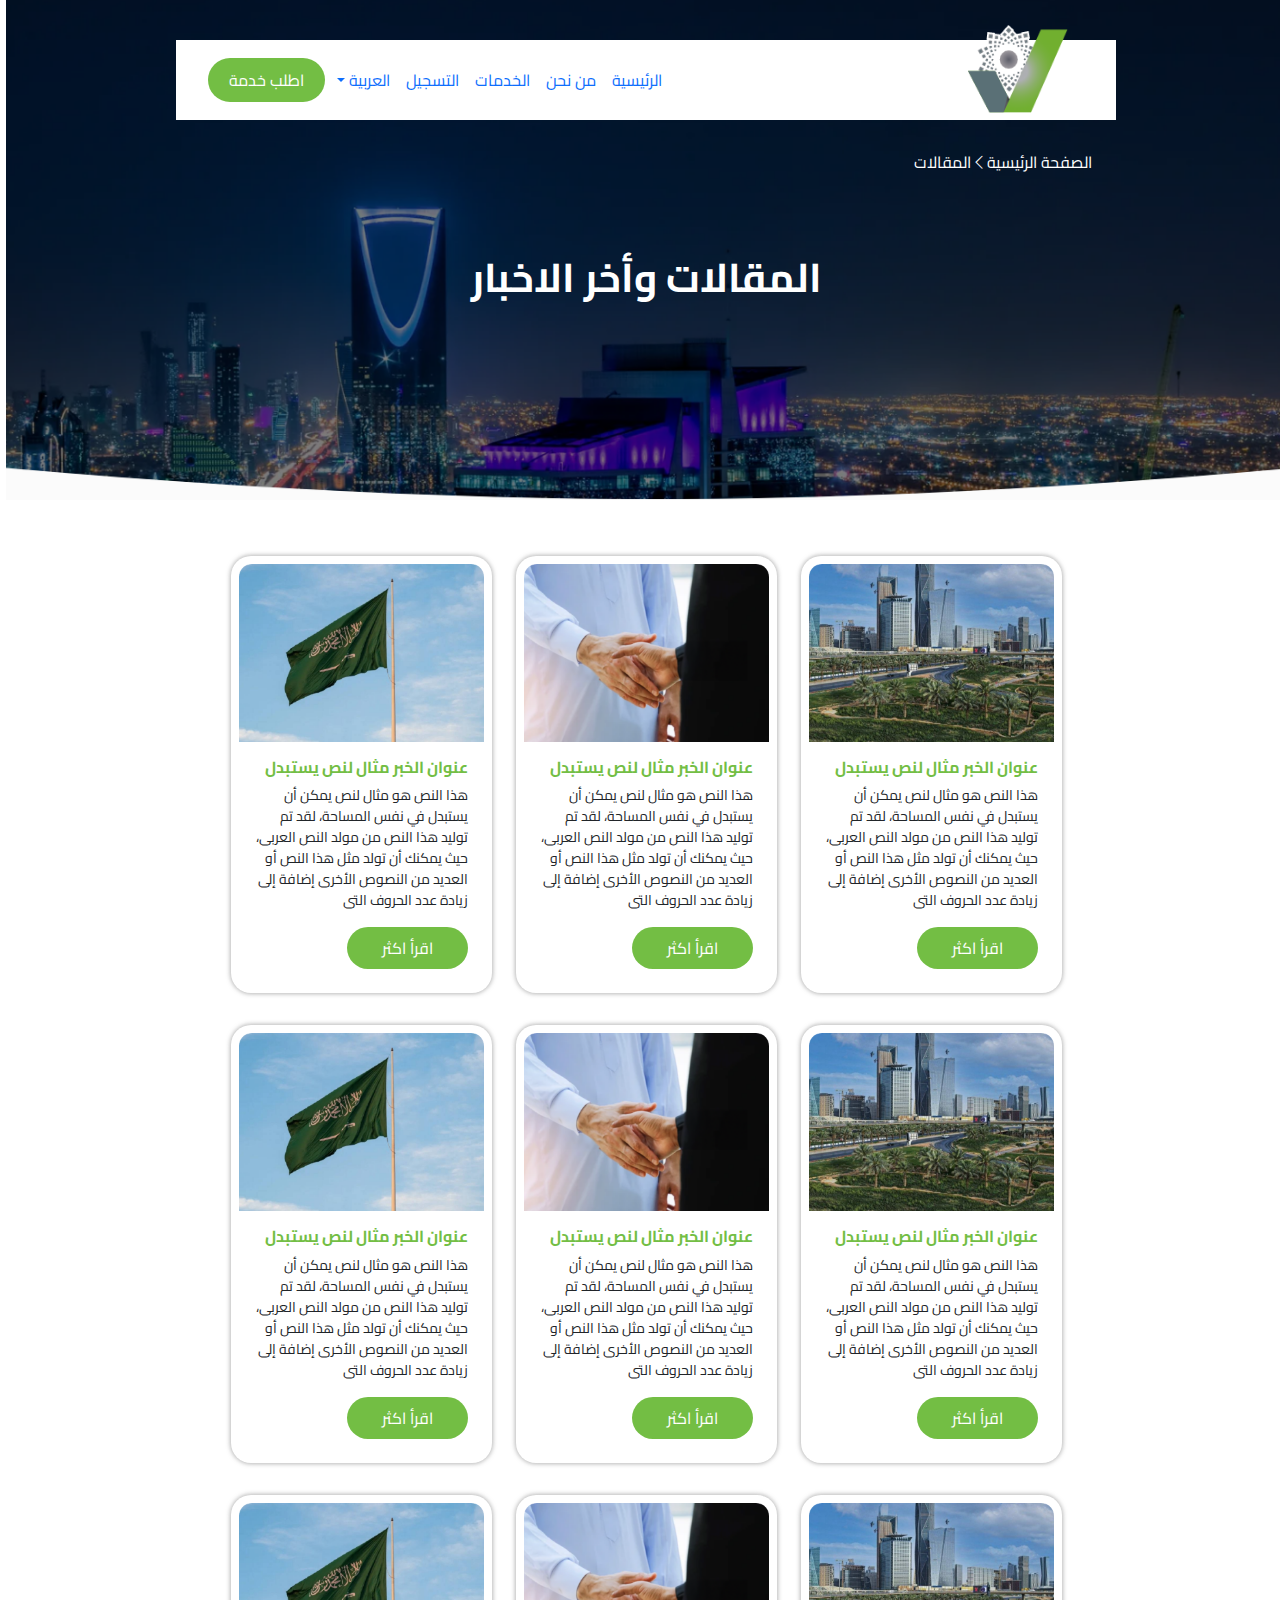
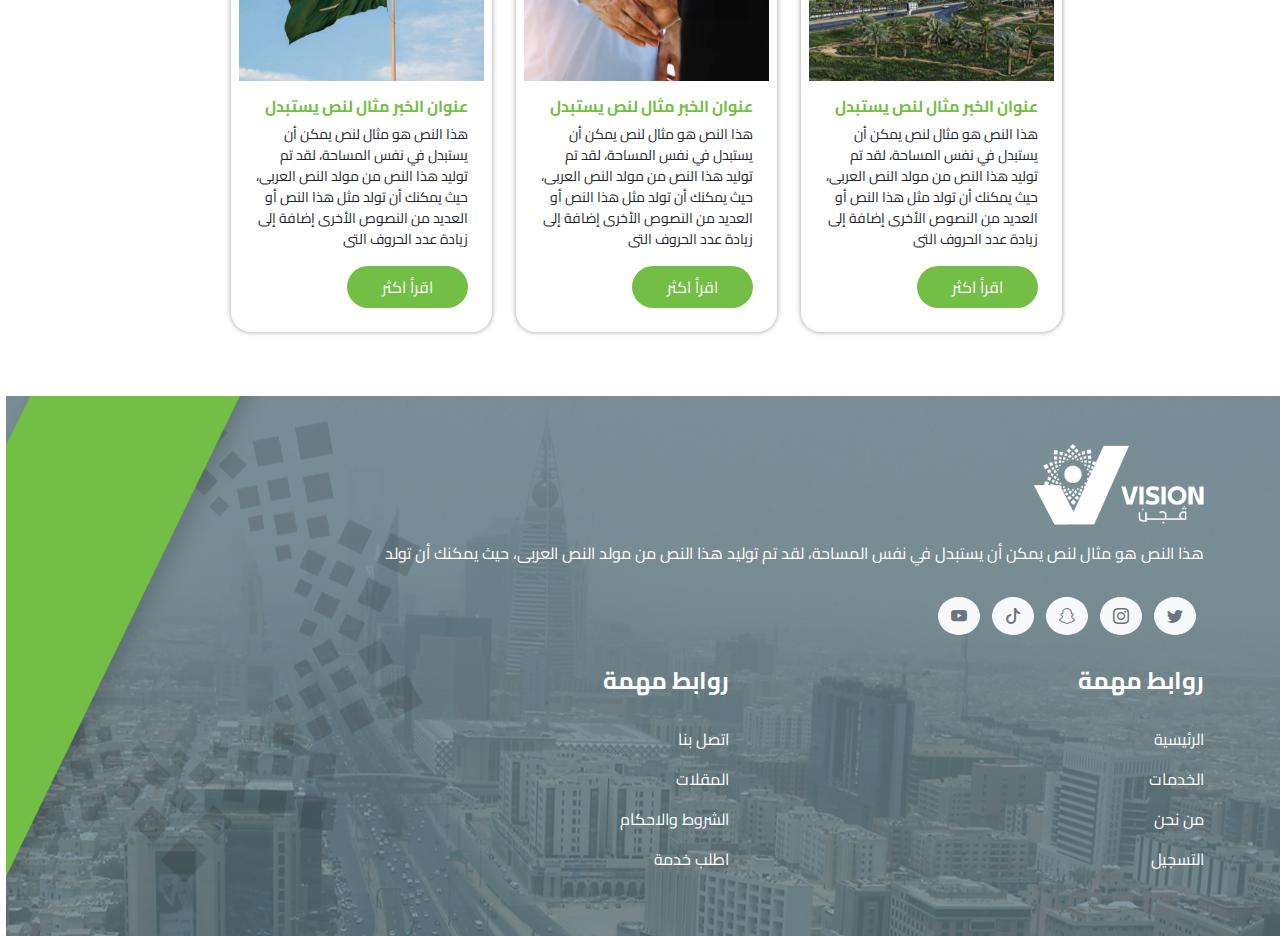
<file: articles.html>
<!DOCTYPE html>
<html lang="ar" dir="rtl">
<head>
    <meta charset="UTF-8">
    <meta name="viewport" content="width=device-width, initial-scale=1.0">
    <link rel="preconnect" href="https://fonts.googleapis.com">
    <link rel="preconnect" href="https://fonts.gstatic.com" crossorigin>
    <link href="https://fonts.googleapis.com/css2?family=Almarai:wght@300;400;700;800&family=Cairo:wght@400;500;600;700;900&display=swap" rel="stylesheet">
    <link rel="stylesheet" href="css/bootstrap.min.css">
    <link rel="stylesheet" href="css/all.min.css">
    <link href="https://cdn.jsdelivr.net/npm/bootstrap@5.3.2/dist/css/bootstrap.min.css" rel="stylesheet" integrity="sha384-T3c6CoIi6uLrA9TneNEoa7RxnatzjcDSCmG1MXxSR1GAsXEV/Dwwykc2MPK8M2HN" crossorigin="anonymous">

    <link rel="stylesheet" href="https://cdn.jsdelivr.net/npm/bootstrap-icons@1.11.1/font/bootstrap-icons.css">
    <link rel="stylesheet" href="/css/style2.css">
    <link rel="shortcut icon" href="/images/Vision/Group 141.png">
    <title>vision</title>
</head>
<body>
    <header class="">
      <nav class="container rounded-5 navbar navbar-expand-lg bg-white">
        <div class="container-fluid ">
          <a class="navbar-brand" href="#"><img src="images/Vision/Group 13.png" class="img-nav" alt=""></a>
          <button class="navbar-toggler" type="button" data-bs-toggle="collapse" data-bs-target="#navbarSupportedContent" aria-controls="navbarSupportedContent" aria-expanded="false" aria-label="Toggle navigation">
            <span class="navbar-toggler-icon"></span>
          </button>
          <div class="collapse navbar-collapse" id="navbarSupportedContent">
            <ul class="navbar-nav me-auto mb-2 mb-lg-0">
              <li class="nav-item">
                <a class="nav-link active" aria-current="page" href="index.html">الرئيسية</a>
              </li>
              <li class="nav-item">
                <a class="nav-link" href="about-us.html">من نحن</a>
              </li>
              <li class="nav-item">
                <a class="nav-link" href="our-services.html">الخدمات</a>
              </li>
              <li class="nav-item">
                <a class="nav-link" href="#">التسجيل</a>
              </li>
              <li class="nav-item dropdown">
                <a class="nav-link dropdown-toggle" href="#" role="button" data-bs-toggle="dropdown" aria-expanded="false">
                    العربية
                </a>
                <ul class="dropdown-menu">
                  <li><a class="dropdown-item" href="#">الانجليزية</a></li>
                </ul>
              </li>
            </ul>
            <form class="d-flex" role="search">
              <a href="#">                  
                <button class="btnnav" type="submit">اطلب خدمة</button>
              </a>
            </form>
          </div>
        </div>
    </nav>

        <div class="container">
            <div class="container">
                <nav  aria-label="breadcrumb">
                    <ol class="breadcrumb breadc ">
                      <li class="breadcrumb-item"><a href="index.html" class="text-decoration-none text-white text-opacity-75">الصفحة الرئيسية</a></li>
                      <i class="bi bi-chevron-left text-white"></i>
                        <li class="breadcrumb-item active text-white" aria-current="page">المقالات</li>
                    </ol>
                </nav>
            </div>
        </div>

        <div class="container">
            <h1 class="fw-bolder text-white">المقالات وأخر الاخبار</h1>
        </div>

    </header>

    <section>
        <div class="container">
            <div class="">
                <div class="row d-flex justify-content-center g-4 py-3 mt-3">
                <div class="col-sm-3 col-11">
                    <div class="card my-card h-100 p-2">
                    <img src="/images/Vision/Rectangle -3.png" class="card-img-top"  alt="...">
                    <div class="card-body">
                        <h6 class="card-title fw-bold"> عنوان الخبر مثال لنص يستبدل</h6>
                        <p class="card-text">هذا النص هو مثال لنص يمكن أن يستبدل في نفس المساحة، لقد تم توليد هذا النص من مولد النص العربى، حيث يمكنك أن تولد مثل هذا النص أو العديد من النصوص الأخرى إضافة إلى زيادة عدد الحروف التى</p>
                        <a href="read-more.html" class="btn btn-servies">اقرأ اكثر</a>
                    </div>
                    </div>
                </div>
                <div class="col-sm-3 col-11">
                    <div class="card my-card h-100 p-2">
                    <img src="/images/Vision/Rectangle -1.png" class="card-img-top" alt="...">
                    <div class="card-body">
                        <h6 class="card-title fw-bold"> عنوان الخبر مثال لنص يستبدل</h6>
                        <p class="card-text">هذا النص هو مثال لنص يمكن أن يستبدل في نفس المساحة، لقد تم توليد هذا النص من مولد النص العربى، حيث يمكنك أن تولد مثل هذا النص أو العديد من النصوص الأخرى إضافة إلى زيادة عدد الحروف التى</p>
                        <a href="read-more.html" class="btn btn-servies">اقرأ اكثر</a>
                    </div>
                    </div>
                </div>
                <div class="col-sm-3 col-11">
                    <div class="card my-card h-100 p-2">
                    <img src="/images/Vision/Rectangle -9.png" class="card-img-top" alt="...">
                    <div class="card-body">
                        <h6 class="card-title fw-bold"> عنوان الخبر مثال لنص يستبدل</h6>
                        <p class="card-text">هذا النص هو مثال لنص يمكن أن يستبدل في نفس المساحة، لقد تم توليد هذا النص من مولد النص العربى، حيث يمكنك أن تولد مثل هذا النص أو العديد من النصوص الأخرى إضافة إلى زيادة عدد الحروف التى</p>
                        <a href="read-more.html" class="btn btn-servies">اقرأ اكثر</a>
                    </div>
                    </div>
                </div>
                </div>

                <div class="row d-flex justify-content-center g-4 py-3">
                    <div class="col-sm-3 col-11">
                    <div class="card my-card h-100 p-2">
                        <img src="/images/Vision/Rectangle -3.png" class="card-img-top"  alt="...">
                        <div class="card-body">
                        <h6 class="card-title fw-bold"> عنوان الخبر مثال لنص يستبدل</h6>
                        <p class="card-text">هذا النص هو مثال لنص يمكن أن يستبدل في نفس المساحة، لقد تم توليد هذا النص من مولد النص العربى، حيث يمكنك أن تولد مثل هذا النص أو العديد من النصوص الأخرى إضافة إلى زيادة عدد الحروف التى</p>
                        <a href="read-more.html" class="btn btn-servies">اقرأ اكثر</a>
                        </div>
                    </div>
                    </div>
                    <div class="col-sm-3 col-11">
                    <div class="card my-card h-100 p-2">
                        <img src="/images/Vision/Rectangle -1.png" class="card-img-top" alt="...">
                        <div class="card-body">
                        <h6 class="card-title fw-bold"> عنوان الخبر مثال لنص يستبدل</h6>
                        <p class="card-text">هذا النص هو مثال لنص يمكن أن يستبدل في نفس المساحة، لقد تم توليد هذا النص من مولد النص العربى، حيث يمكنك أن تولد مثل هذا النص أو العديد من النصوص الأخرى إضافة إلى زيادة عدد الحروف التى</p>
                        <a href="read-more.html" class="btn btn-servies">اقرأ اكثر</a>
                        </div>
                    </div>
                    </div>
                    <div class="col-sm-3 col-11">
                    <div class="card my-card h-100 p-2">
                        <img src="/images/Vision/Rectangle -9.png" class="card-img-top" alt="...">
                        <div class="card-body">
                        <h6 class="card-title fw-bold"> عنوان الخبر مثال لنص يستبدل</h6>
                        <p class="card-text">هذا النص هو مثال لنص يمكن أن يستبدل في نفس المساحة، لقد تم توليد هذا النص من مولد النص العربى، حيث يمكنك أن تولد مثل هذا النص أو العديد من النصوص الأخرى إضافة إلى زيادة عدد الحروف التى</p>
                        <a href="read-more.html" class="btn btn-servies">اقرأ اكثر</a>
                        </div>
                    </div>
                    </div>
                </div>

                <div class="row d-flex justify-content-center g-4 py-3 mb-5">
                    <div class="col-sm-3 col-11">
                    <div class="card my-card h-100 p-2">
                        <img src="/images/Vision/Rectangle -3.png" class="card-img-top"  alt="...">
                        <div class="card-body">
                        <h6 class="card-title fw-bold"> عنوان الخبر مثال لنص يستبدل</h6>
                        <p class="card-text">هذا النص هو مثال لنص يمكن أن يستبدل في نفس المساحة، لقد تم توليد هذا النص من مولد النص العربى، حيث يمكنك أن تولد مثل هذا النص أو العديد من النصوص الأخرى إضافة إلى زيادة عدد الحروف التى</p>
                        <a href="read-more.html" class="btn btn-servies">اقرأ اكثر</a>
                        </div>
                    </div>
                    </div>
                    <div class="col-sm-3 col-11">
                    <div class="card my-card h-100 p-2">
                        <img src="/images/Vision/Rectangle -1.png" class="card-img-top" alt="...">
                        <div class="card-body">
                        <h6 class="card-title fw-bold"> عنوان الخبر مثال لنص يستبدل</h6>
                        <p class="card-text">هذا النص هو مثال لنص يمكن أن يستبدل في نفس المساحة، لقد تم توليد هذا النص من مولد النص العربى، حيث يمكنك أن تولد مثل هذا النص أو العديد من النصوص الأخرى إضافة إلى زيادة عدد الحروف التى</p>
                        <a href="read-more.html" class="btn btn-servies">اقرأ اكثر</a>
                        </div>
                    </div>
                    </div>
                    <div class="col-sm-3 col-11">
                    <div class="card my-card h-100 p-2">
                        <img src="/images/Vision/Rectangle -9.png" class="card-img-top" alt="...">
                        <div class="card-body">
                        <h6 class="card-title fw-bold"> عنوان الخبر مثال لنص يستبدل</h6>
                        <p class="card-text">هذا النص هو مثال لنص يمكن أن يستبدل في نفس المساحة، لقد تم توليد هذا النص من مولد النص العربى، حيث يمكنك أن تولد مثل هذا النص أو العديد من النصوص الأخرى إضافة إلى زيادة عدد الحروف التى</p>
                        <a href="read-more.html" class="btn btn-servies">اقرأ اكثر</a>
                        </div>
                    </div>
                    </div>
                </div>
            </div>
        </div>
    </section>



    <footer>
      <div class="container-fluid pt-5">
        <div class="container">
          <img src="/images/Vision/Group 100.png" class="img-fluid" alt="">
          <p class="text-white my-3">هذا النص هو مثال لنص يمكن أن يستبدل في نفس المساحة، لقد تم توليد هذا النص من مولد النص العربى، حيث يمكنك أن تولد</p>
          <div class="socia-icons py-3">
            <a href="#" class="btn-light btn btn-square rounded-circle me-2"><i class="bi bi-twitter text-muted"></i></a>
            <a href="#" class="btn-light btn btn-square rounded-circle me-2"><i class="bi bi-instagram text-muted"></i></a>
            <a href="#" class="btn-light btn btn-square rounded-circle me-2"><i class="bi bi-snapchat text-muted"></i></a>
            <a href="#" class="btn-light btn btn-square rounded-circle me-2"><i class="bi bi-tiktok text-muted"></i></a>
            <a href="#" class="btn-light btn btn-square rounded-circle me-2"><i class="bi bi-youtube text-muted"></i></a>           
          </div>

          <div class="row">
            <div class="col-sm-5 col-6">
              <h4 class="py-3 fw-bolder text-white ">روابط مهمة</h4>
              <div class="row">
                <a href="index.html" class="text-decoration-none text-white py-2">الرئيسية</a>
                <a href="our-services.html" class="text-decoration-none text-white py-2">الخدمات</a>
                <a href="about-us.html" class="text-decoration-none text-white py-2">من نحن</a>
                <a href="#" class="text-decoration-none text-white py-2">التسجيل</a>
              </div>
            </div>
            <div class="col-sm-4 col-6">
              <h4 class="py-3 fw-bolder text-white ">روابط مهمة</h4>
              <div class="row">
                <a href="call-us.html" class="text-decoration-none text-white py-2">اتصل بنا</a>
                <a href="articles.html" class="text-decoration-none text-white py-2">المقلات</a>
                <a href="terms.html" class="text-decoration-none text-white py-2">الشروط والاحكام</a>
                <a href="#" class="text-decoration-none text-white py-2">اطلب خدمة</a>
              </div>
            </div>
          </div>

        </div>
      </div>
    </footer>


    <script src="https://cdn.jsdelivr.net/npm/bootstrap@5.3.2/dist/js/bootstrap.min.js" integrity="sha384-cVKIPhGWiC2Al4u+LWgxfKTRIcfu0JTxR+EQDz/bgldoEyl4H0zUF0QKbrJ0EcQF" crossorigin="anonymous"></script>
    <script src="js/bootstrap.bundle.min.js"></script>
    <script src="js/all.min.js"></script>
</body>
</html>
</file>
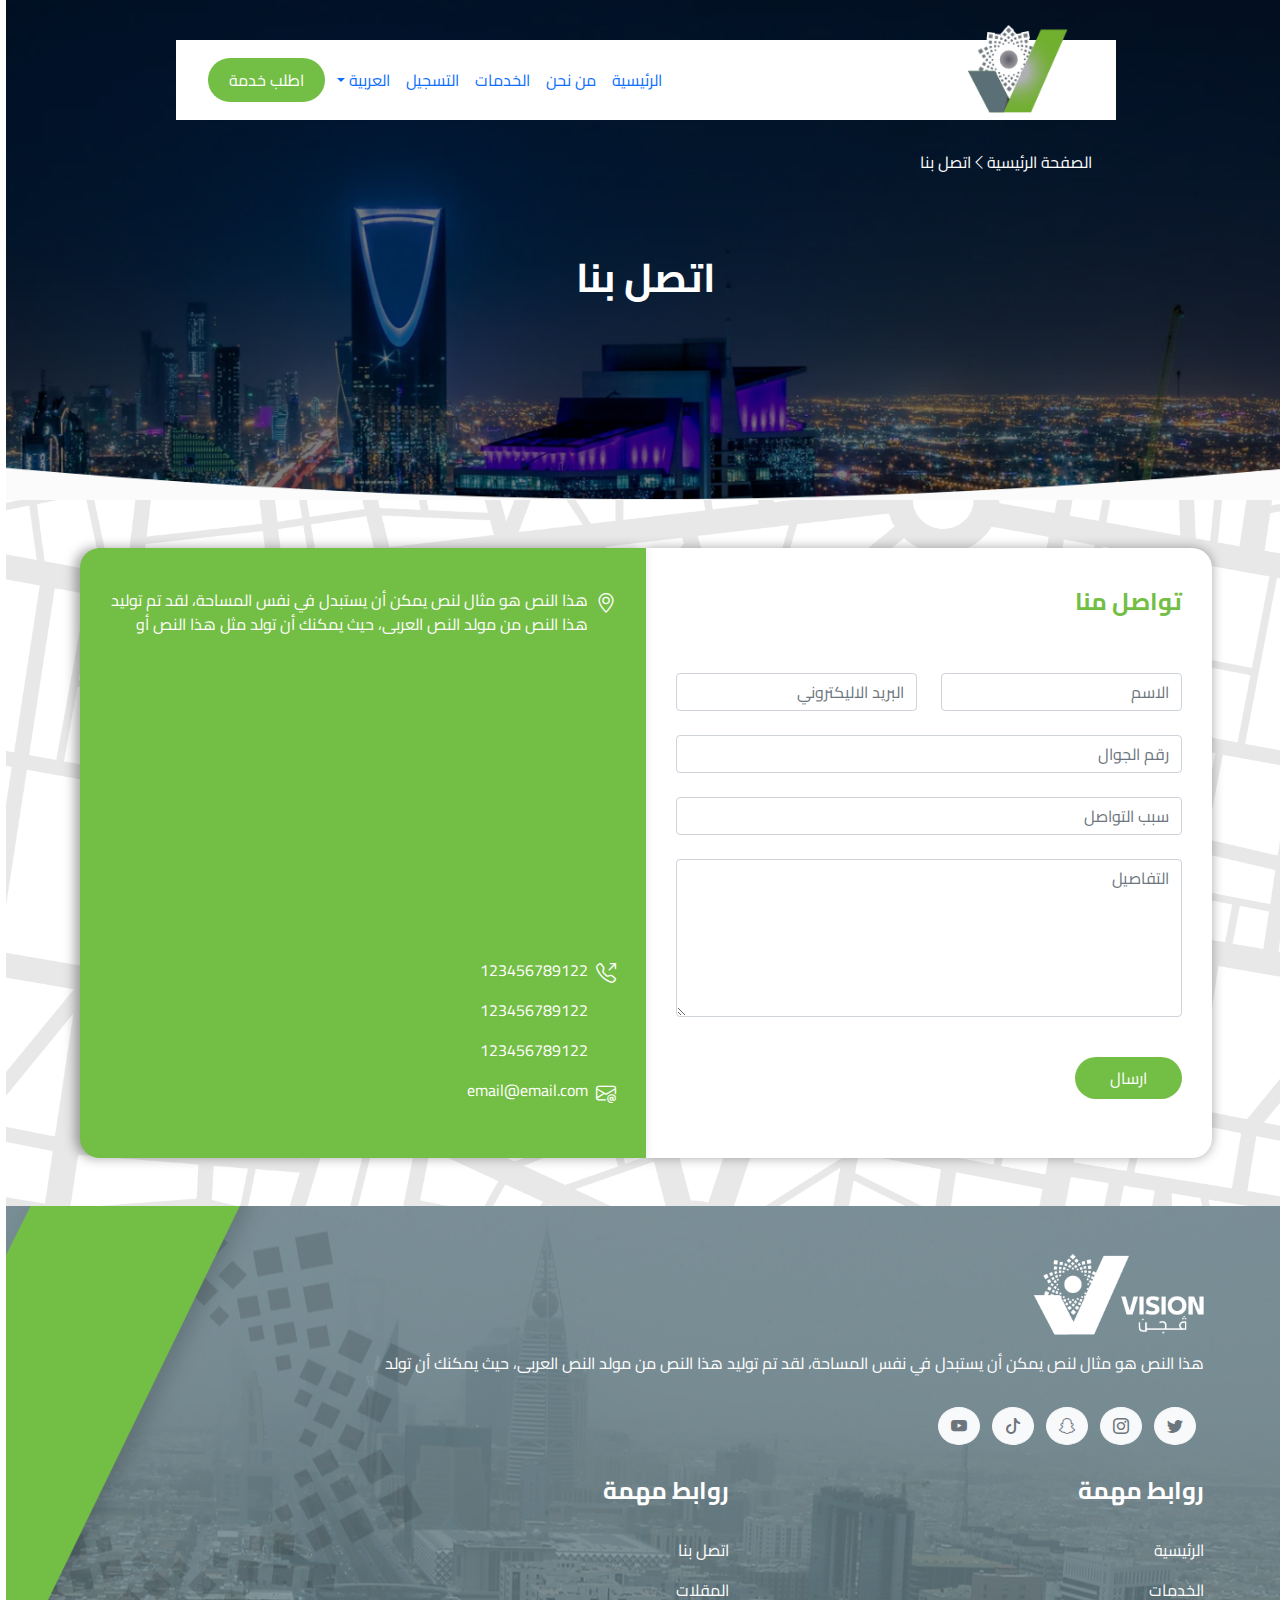
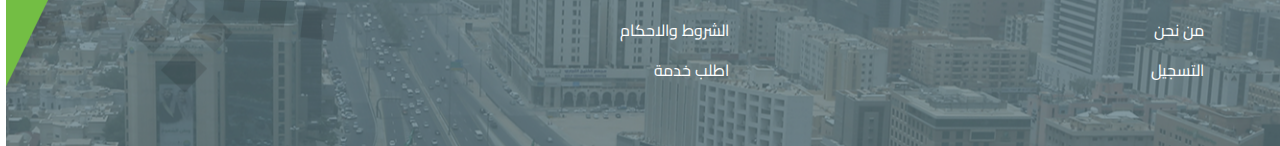
<file: call-us.html>
<!DOCTYPE html>
<html lang="ar" dir="rtl">
<head>
    <meta charset="UTF-8">
    <meta name="viewport" content="width=device-width, initial-scale=1.0">
    <link rel="preconnect" href="https://fonts.googleapis.com">
    <link rel="preconnect" href="https://fonts.gstatic.com" crossorigin>
    <link href="https://fonts.googleapis.com/css2?family=Almarai:wght@300;400;700;800&family=Cairo:wght@400;500;600;700;900&display=swap" rel="stylesheet">
    <link rel="stylesheet" href="css/bootstrap.min.css">
    <link rel="stylesheet" href="css/all.min.css">
    <link href="https://cdn.jsdelivr.net/npm/bootstrap@5.3.2/dist/css/bootstrap.min.css" rel="stylesheet" integrity="sha384-T3c6CoIi6uLrA9TneNEoa7RxnatzjcDSCmG1MXxSR1GAsXEV/Dwwykc2MPK8M2HN" crossorigin="anonymous">

    <link rel="stylesheet" href="https://cdn.jsdelivr.net/npm/bootstrap-icons@1.11.1/font/bootstrap-icons.css">
    <link rel="stylesheet" href="/css/style2.css">
    <link rel="shortcut icon" href="/images/Vision/Group 141.png">
    <title>vision</title>
</head>
<body>
    <header class="">
      <nav class="container rounded-5 navbar navbar-expand-lg bg-white">
        <div class="container-fluid ">
          <a class="navbar-brand" href="#"><img src="images/Vision/Group 13.png" class="img-nav" alt=""></a>
          <button class="navbar-toggler" type="button" data-bs-toggle="collapse" data-bs-target="#navbarSupportedContent" aria-controls="navbarSupportedContent" aria-expanded="false" aria-label="Toggle navigation">
            <span class="navbar-toggler-icon"></span>
          </button>
          <div class="collapse navbar-collapse" id="navbarSupportedContent">
            <ul class="navbar-nav me-auto mb-2 mb-lg-0">
              <li class="nav-item">
                <a class="nav-link active" aria-current="page" href="index.html">الرئيسية</a>
              </li>
              <li class="nav-item">
                <a class="nav-link" href="about-us.html">من نحن</a>
              </li>
              <li class="nav-item">
                <a class="nav-link" href="our-services.html">الخدمات</a>
              </li>
              <li class="nav-item">
                <a class="nav-link" href="#">التسجيل</a>
              </li>
              <li class="nav-item dropdown">
                <a class="nav-link dropdown-toggle" href="#" role="button" data-bs-toggle="dropdown" aria-expanded="false">
                    العربية
                </a>
                <ul class="dropdown-menu">
                  <li><a class="dropdown-item" href="#">الانجليزية</a></li>
                </ul>
              </li>
            </ul>
            <form class="d-flex" role="search">
              <a href="#">                  
                <button class="btnnav" type="submit">اطلب خدمة</button>
              </a>
            </form>
          </div>
        </div>
      </nav>

        <div class="container">
            <div class="container">
                <nav  aria-label="breadcrumb">
                    <ol class="breadcrumb breadc ">
                        <li class="breadcrumb-item"><a href="#" class="text-decoration-none text-white text-opacity-75">الصفحة الرئيسية</a></li>
                        <i class="bi bi-chevron-left text-white"></i>
                        <li class="breadcrumb-item active text-white" aria-current="page">اتصل بنا</li>
                    </ol>
                </nav>
            </div>
        </div>

        <div class="container">
            <h1 class="fw-bolder text-white">اتصل بنا</h1>
        </div>

    </header>


    <section>
      <div class="container-fluid sec-call">
        <div class="container">
          <div class="row g-3 py-5">
              <div class="col-sm-6 col-12 contact-form">
                  <h4 class="pb-5 fw-bold">تواصل منا</h4>
                  <div>
                      <form>
                          <div class="row mb-4">
                              <div class="col">
                                  <div class="form-outline">
                                  <input type="text" id="form6Example1" class="form-control" placeholder="الاسم"/>
                                  </div>
                              </div>
                              <div class="col">
                                  <div class="form-outline">
                                  <input type="text" id="form6Example2" class="form-control" placeholder="البريد الاليكتروني"/>
                                  </div>
                              </div>
                          </div>                          
                          <div class="form-outline mb-4">
                              <input type="number" id="form6Example6" class="form-control" placeholder="رقم الجوال" />
                          </div>                         
                          <div class="form-outline mb-4">
                              <input type="text" id="form6Example4" class="form-control" placeholder="سبب التواصل"/>
                          </div>                                                  
                          <div class="form-outline mb-4">
                              <textarea class="form-control" id="form6Example7" rows="6" placeholder="التفاصيل"></textarea>
                          </div>                         
                          <button type="submit" class="btn btn-servies mt-3 ">ارسال</button>
                      </form>
                  </div>
              </div>
              <div class="col-sm-6 col-12 map-area">
                  <div class="d-flex">
                      <i class="bi bi-geo-alt fs-5 text ms-2"></i>
                      <p>هذا النص هو مثال لنص يمكن أن يستبدل في نفس المساحة، لقد تم توليد هذا النص من مولد النص العربى، حيث يمكنك أن تولد مثل هذا النص أو</p>
                  </div>
                  <div class="">
                    <iframe src="https://www.google.com/maps/embed?pb=!1m18!1m12!1m3!1d927758.0369178087!2d46.16300739019573!3d24.72499776570615!2m3!1f0!2f0!3f0!3m2!1i1024!2i768!4f13.1!3m3!1m2!1s0x3e2f03890d489399%3A0xba974d1c98e79fd5!2sRiyadh%20Saudi%20Arabia!5e0!3m2!1sen!2seg!4v1699087510046!5m2!1sen!2seg"  allowfullscreen="" loading="lazy" referrerpolicy="no-referrer-when-downgrade"></iframe>
                  </div>
                  <div class="d-flex">
                    <div><i class="bi bi-telephone-outbound fs-5 text ms-2"></i></div>
                    <div>
                      <p>123456789122</p>
                      <p>123456789122</p>
                      <p>123456789122</p>
                    </div>
                      
                  </div>
                  <div class="d-flex">
                      <i class="bi bi-envelope-at fs-5 text ms-2"></i>
                      <p>email@email.com</p>
                  </div>
              </div>
          </div>
      </div>
      </div>


    </section>

    <footer>
      <div class="container-fluid pt-5">
        <div class="container">
          <img src="/images/Vision/Group 100.png" class="img-fluid" alt="">
          <p class="text-white my-3">هذا النص هو مثال لنص يمكن أن يستبدل في نفس المساحة، لقد تم توليد هذا النص من مولد النص العربى، حيث يمكنك أن تولد</p>
          <div class="socia-icons py-3">
            <a href="#" class="btn-light btn btn-square rounded-circle me-2"><i class="bi bi-twitter text-muted"></i></a>
            <a href="#" class="btn-light btn btn-square rounded-circle me-2"><i class="bi bi-instagram text-muted"></i></a>
            <a href="#" class="btn-light btn btn-square rounded-circle me-2"><i class="bi bi-snapchat text-muted"></i></a>
            <a href="#" class="btn-light btn btn-square rounded-circle me-2"><i class="bi bi-tiktok text-muted"></i></a>
            <a href="#" class="btn-light btn btn-square rounded-circle me-2"><i class="bi bi-youtube text-muted"></i></a>           
          </div>

          <div class="row">
            <div class="col-sm-5 col-6">
              <h4 class="py-3 fw-bolder text-white ">روابط مهمة</h4>
              <div class="row">
                <a href="index.html" class="text-decoration-none text-white py-2">الرئيسية</a>
                <a href="our-services.html" class="text-decoration-none text-white py-2">الخدمات</a>
                <a href="about-us.html" class="text-decoration-none text-white py-2">من نحن</a>
                <a href="#" class="text-decoration-none text-white py-2">التسجيل</a>
              </div>
            </div>
            <div class="col-sm-4 col-6">
              <h4 class="py-3 fw-bolder text-white ">روابط مهمة</h4>
              <div class="row">
                <a href="call-us.html" class="text-decoration-none text-white py-2">اتصل بنا</a>
                <a href="articles.html" class="text-decoration-none text-white py-2">المقلات</a>
                <a href="terms.html" class="text-decoration-none text-white py-2">الشروط والاحكام</a>
                <a href="#" class="text-decoration-none text-white py-2">اطلب خدمة</a>
              </div>
            </div>
          </div>

        </div>
      </div>
    </footer>


    <script src="https://cdn.jsdelivr.net/npm/bootstrap@5.3.2/dist/js/bootstrap.min.js" integrity="sha384-cVKIPhGWiC2Al4u+LWgxfKTRIcfu0JTxR+EQDz/bgldoEyl4H0zUF0QKbrJ0EcQF" crossorigin="anonymous"></script>
    <script src="js/bootstrap.bundle.min.js"></script>
    <script src="js/all.min.js"></script>
</body>
</html>
</file>
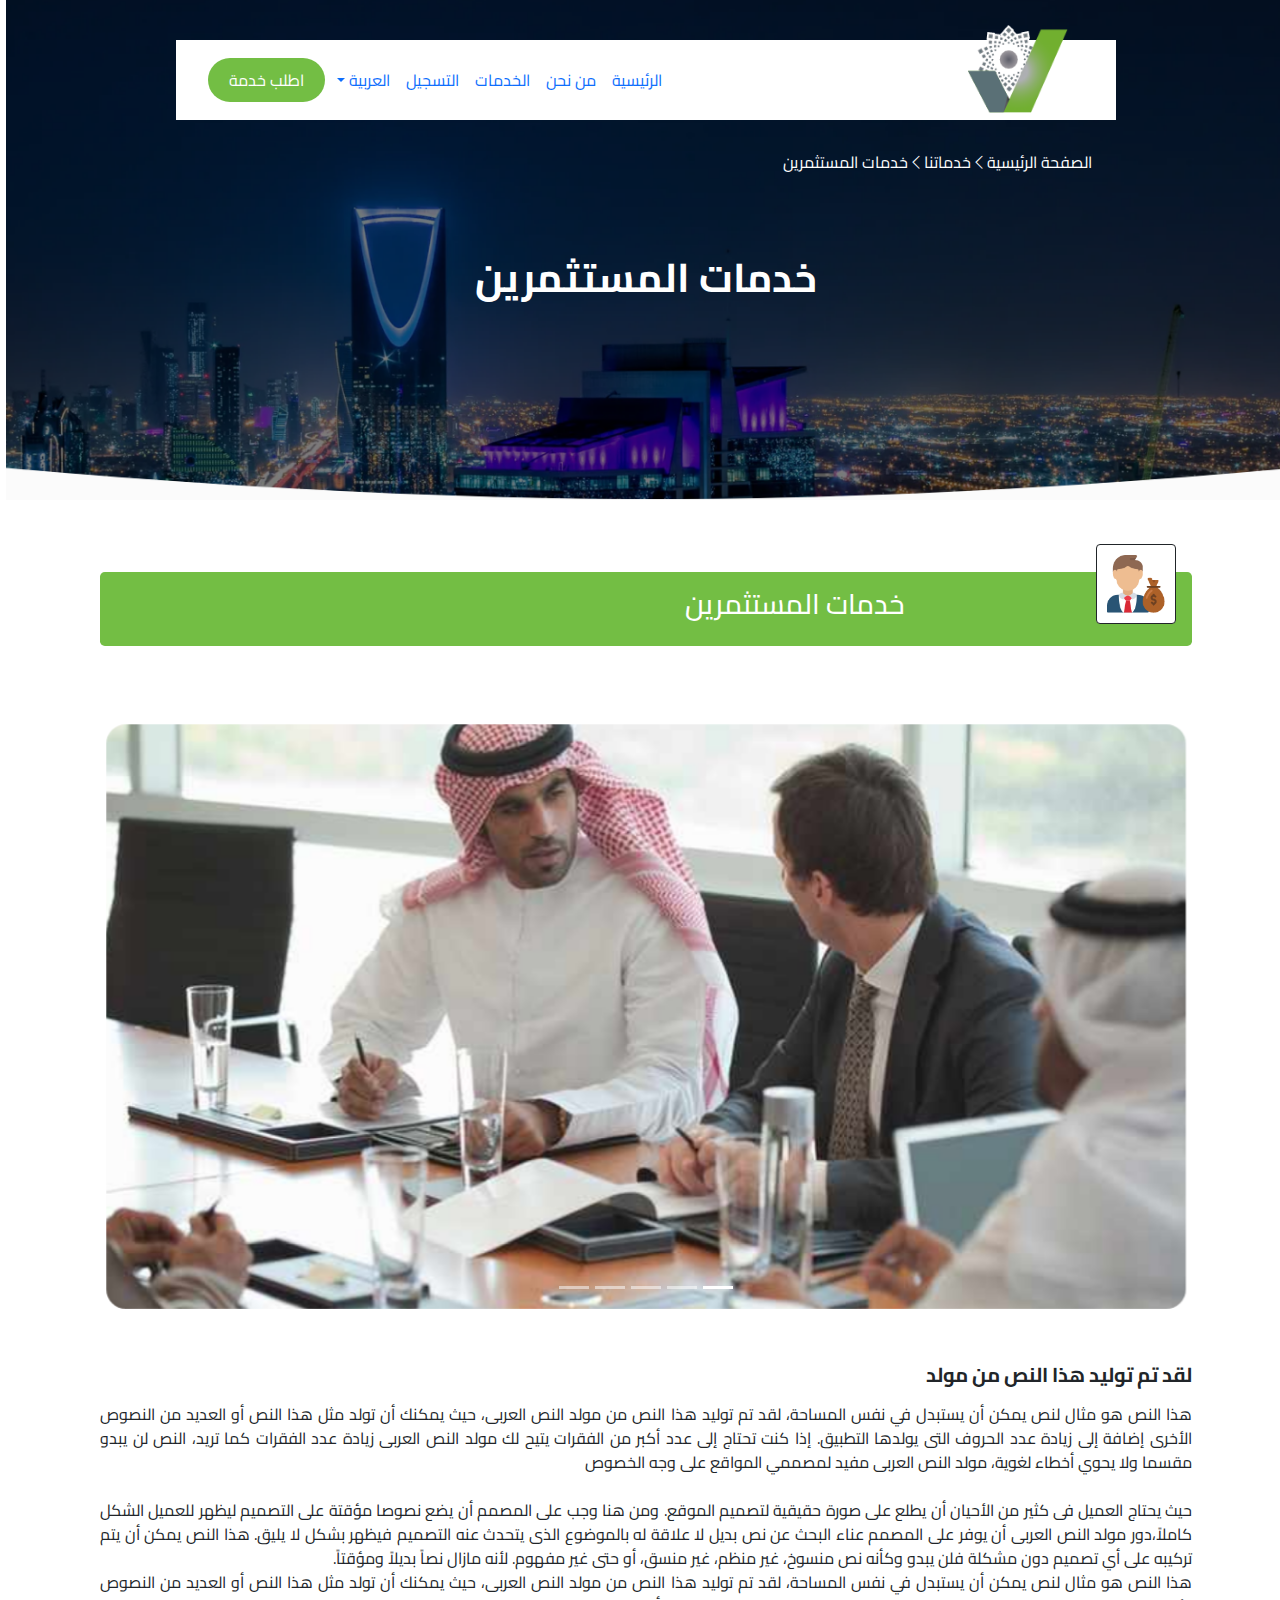
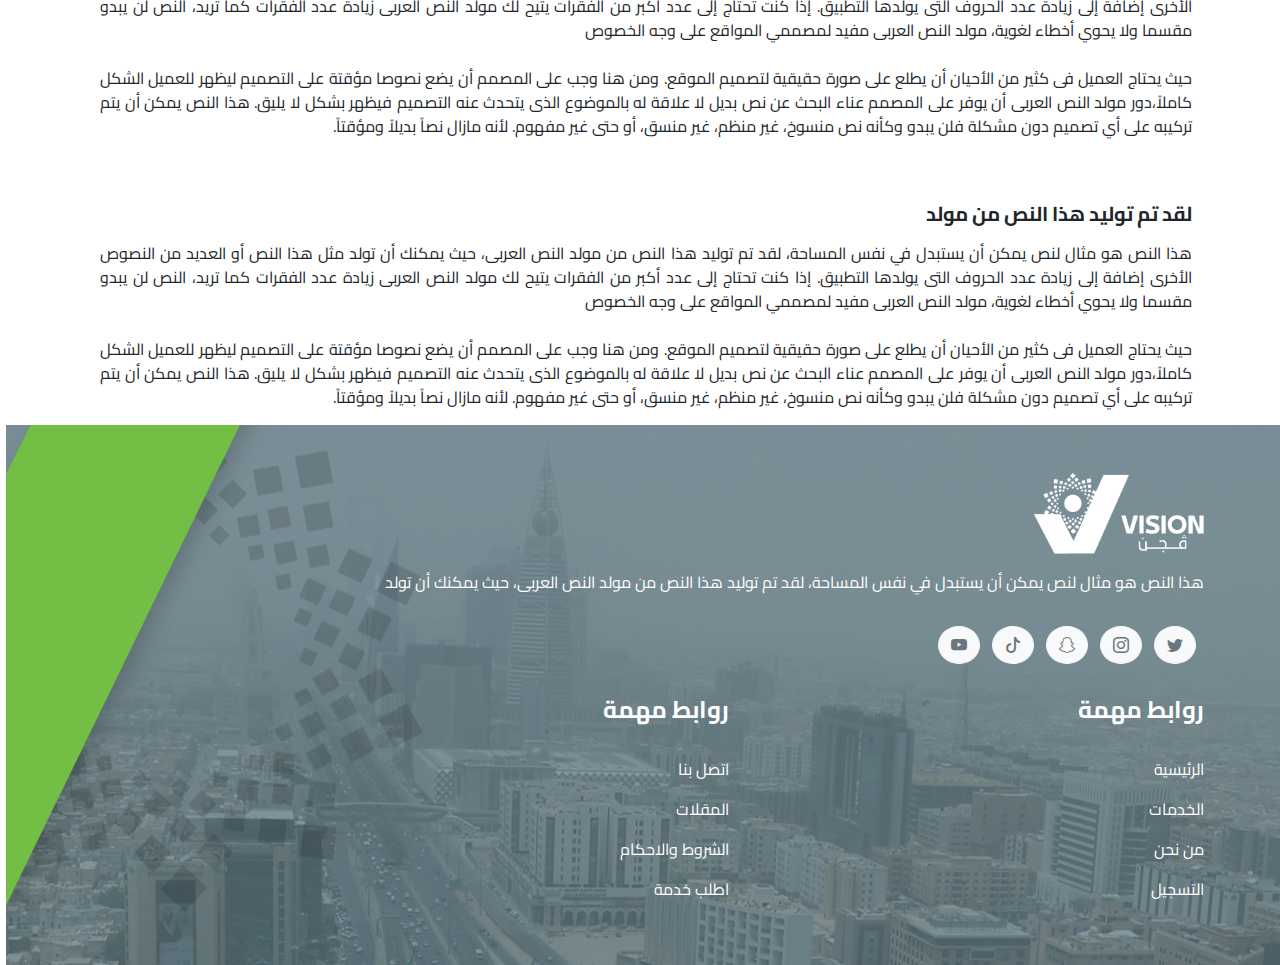
<file: investor-services.html>
<!DOCTYPE html>
<html lang="ar" dir="rtl">
<head>
    <meta charset="UTF-8">
    <meta name="viewport" content="width=device-width, initial-scale=1.0">
    <link rel="preconnect" href="https://fonts.googleapis.com">
    <link rel="preconnect" href="https://fonts.gstatic.com" crossorigin>
    <link href="https://fonts.googleapis.com/css2?family=Almarai:wght@300;400;700;800&family=Cairo:wght@400;500;600;700;900&display=swap" rel="stylesheet">
    <link rel="stylesheet" href="css/bootstrap.min.css">
    <link rel="stylesheet" href="css/all.min.css">
    <link href="https://cdn.jsdelivr.net/npm/bootstrap@5.3.2/dist/css/bootstrap.min.css" rel="stylesheet" integrity="sha384-T3c6CoIi6uLrA9TneNEoa7RxnatzjcDSCmG1MXxSR1GAsXEV/Dwwykc2MPK8M2HN" crossorigin="anonymous">

    <link rel="stylesheet" href="https://cdn.jsdelivr.net/npm/bootstrap-icons@1.11.1/font/bootstrap-icons.css">
    <link rel="stylesheet" href="/css/style2.css">
    <link rel="shortcut icon" href="/images/Vision/Group 141.png">
    <title>vision</title>
</head>
<body>
    <header class="">
      <nav class="container rounded-5 navbar navbar-expand-lg bg-white">
        <div class="container-fluid ">
          <a class="navbar-brand" href="#"><img src="images/Vision/Group 13.png" class="img-nav" alt=""></a>
          <button class="navbar-toggler" type="button" data-bs-toggle="collapse" data-bs-target="#navbarSupportedContent" aria-controls="navbarSupportedContent" aria-expanded="false" aria-label="Toggle navigation">
            <span class="navbar-toggler-icon"></span>
          </button>
          <div class="collapse navbar-collapse" id="navbarSupportedContent">
            <ul class="navbar-nav me-auto mb-2 mb-lg-0">
              <li class="nav-item">
                <a class="nav-link active" aria-current="page" href="index.html">الرئيسية</a>
              </li>
              <li class="nav-item">
                <a class="nav-link" href="about-us.html">من نحن</a>
              </li>
              <li class="nav-item">
                <a class="nav-link" href="our-services.html">الخدمات</a>
              </li>
              <li class="nav-item">
                <a class="nav-link" href="#">التسجيل</a>
              </li>
              <li class="nav-item dropdown">
                <a class="nav-link dropdown-toggle" href="#" role="button" data-bs-toggle="dropdown" aria-expanded="false">
                    العربية
                </a>
                <ul class="dropdown-menu">
                  <li><a class="dropdown-item" href="#">الانجليزية</a></li>
                </ul>
              </li>
            </ul>
            <form class="d-flex" role="search">
              <a href="#">                  
                <button class="btnnav" type="submit">اطلب خدمة</button>
              </a>
            </form>
          </div>
        </div>
      </nav>

        <div class="container">
            <div class="container">
                <nav  aria-label="breadcrumb">
                    <ol class="breadcrumb breadc ">
                      <li class="breadcrumb-item"><a href="index.html" class="text-decoration-none text-white text-opacity-75">الصفحة الرئيسية</a></li>
                      <i class="bi bi-chevron-left text-white"></i>
                        <li class="breadcrumb-item"><a href="our-services.html" class="text-decoration-none text-white text-opacity-75">خدماتنا</a></li>
                        <i class="bi bi-chevron-left text-white"></i>
                        <li class="breadcrumb-item active text-white" aria-current="page">خدمات المستثمرين</li>
                    </ol>
                </nav>
            </div>
        </div>

        <div class="container">
            <h1 class="fw-bolder text-white">خدمات المستثمرين</h1>
        </div>

    </header>

    <section class="">
        <div class="container py-5">
            <div class="container">
                <div class=" investor rounded-3 p-3 my-4">
                    <div class="row align-items-center ">
                        <div class="col-sm-3 col-4">
                            <img src="/images/Vision/Group 106.png" alt="" class="img-investor border-secondary-subtle" 
                            width="80" height="80">
                        </div>
                        <div class="col-sm-6 col-5">
                            <h3 class="text-white">خدمات المستثمرين</h3>
                        </div>
                    </div>    
                </div>
            </div>
        </div>
    </section>

    <section class="">
        <div class="container">
            <div class="container">
                <div id="carouselExampleIndicators" class="carousel slide" data-bs-ride="true">
                    <div class="carousel-indicators">
                        <button type="button" data-bs-target="#carouselExampleIndicators" data-bs-slide-to="0" class="active" aria-current="true" aria-label="Slide 1"></button>
                        <button type="button" data-bs-target="#carouselExampleIndicators" data-bs-slide-to="1" aria-label="Slide 2"></button>
                        <button type="button" data-bs-target="#carouselExampleIndicators" data-bs-slide-to="2" aria-label="Slide 3"></button>
                        <button type="button" data-bs-target="#carouselExampleIndicators" data-bs-slide-to="3" aria-label="Slide 4"></button>
                        <button type="button" data-bs-target="#carouselExampleIndicators" data-bs-slide-to="4" aria-label="Slide 5"></button>

                    </div>
                    <div class="carousel-inner">
                        <div class="carousel-item active">
                            <img src="/images/Vision/Rectangle 119.png" class="d-block w-100" alt="...">
                        </div>
                        <div class="carousel-item ">
                            <img src="/images/Vision/Rectangle 119.png" class="d-block w-100" alt="...">
                        </div>
                        <div class="carousel-item ">
                            <img src="/images/Vision/Rectangle 119.png" class="d-block w-100" alt="...">
                        </div>
                        <div class="carousel-item ">
                            <img src="/images/Vision/Rectangle 119.png" class="d-block w-100" alt="...">
                        </div>
                        <div class="carousel-item ">
                            <img src="/images/Vision/Rectangle 119.png" class="d-block w-100" alt="...">
                        </div>
                    </div>
                </div>


                <div class="py-5">
                    <h5 class="fw-bold">
                        لقد تم توليد هذا النص من مولد
                    </h5>
                    <p class="justify">
                        هذا النص هو مثال لنص يمكن أن يستبدل في نفس المساحة، لقد تم توليد هذا النص من مولد النص العربى، حيث يمكنك أن تولد مثل هذا النص أو العديد من النصوص الأخرى إضافة إلى زيادة عدد الحروف التى يولدها التطبيق. إذا كنت تحتاج إلى عدد أكبر من الفقرات يتيح لك مولد النص العربى زيادة عدد الفقرات كما تريد، النص لن يبدو مقسما ولا يحوي أخطاء لغوية، مولد النص العربى مفيد لمصممي المواقع على وجه الخصوص
                        <br><br>
                        حيث يحتاج العميل فى كثير من الأحيان أن يطلع على صورة حقيقية لتصميم الموقع. ومن هنا وجب على المصمم أن يضع نصوصا مؤقتة على التصميم ليظهر للعميل الشكل كاملاً،دور مولد النص العربى أن يوفر على المصمم عناء البحث عن نص بديل لا علاقة له بالموضوع الذى يتحدث عنه التصميم فيظهر بشكل لا يليق. هذا النص يمكن أن يتم تركيبه على أي تصميم دون مشكلة فلن يبدو وكأنه نص منسوخ، غير منظم، غير منسق، أو حتى غير مفهوم. لأنه مازال نصاً بديلاً ومؤقتاً.
                        <br>
                        هذا النص هو مثال لنص يمكن أن يستبدل في نفس المساحة، لقد تم توليد هذا النص من مولد النص العربى، حيث يمكنك أن تولد مثل هذا النص أو العديد من النصوص الأخرى إضافة إلى زيادة عدد الحروف التى يولدها التطبيق. إذا كنت تحتاج إلى عدد أكبر من الفقرات يتيح لك مولد النص العربى زيادة عدد الفقرات كما تريد، النص لن يبدو مقسما ولا يحوي أخطاء لغوية، مولد النص العربى مفيد لمصممي المواقع على وجه الخصوص
                        <br><br>
                        حيث يحتاج العميل فى كثير من الأحيان أن يطلع على صورة حقيقية لتصميم الموقع. ومن هنا وجب على المصمم أن يضع نصوصا مؤقتة على التصميم ليظهر للعميل الشكل كاملاً،دور مولد النص العربى أن يوفر على المصمم عناء البحث عن نص بديل لا علاقة له بالموضوع الذى يتحدث عنه التصميم فيظهر بشكل لا يليق. هذا النص يمكن أن يتم تركيبه على أي تصميم دون مشكلة فلن يبدو وكأنه نص منسوخ، غير منظم، غير منسق، أو حتى غير مفهوم. لأنه مازال نصاً بديلاً ومؤقتاً.

                    </p>
                </div>

                <div>
                    <h5 class="fw-bold">
                        لقد تم توليد هذا النص من مولد
                    </h5>
                    <p class="justify">
                        هذا النص هو مثال لنص يمكن أن يستبدل في نفس المساحة، لقد تم توليد هذا النص من مولد النص العربى، حيث يمكنك أن تولد مثل هذا النص أو العديد من النصوص الأخرى إضافة إلى زيادة عدد الحروف التى يولدها التطبيق. إذا كنت تحتاج إلى عدد أكبر من الفقرات يتيح لك مولد النص العربى زيادة عدد الفقرات كما تريد، النص لن يبدو مقسما ولا يحوي أخطاء لغوية، مولد النص العربى مفيد لمصممي المواقع على وجه الخصوص
                        <br><br>
                        حيث يحتاج العميل فى كثير من الأحيان أن يطلع على صورة حقيقية لتصميم الموقع. ومن هنا وجب على المصمم أن يضع نصوصا مؤقتة على التصميم ليظهر للعميل الشكل كاملاً،دور مولد النص العربى أن يوفر على المصمم عناء البحث عن نص بديل لا علاقة له بالموضوع الذى يتحدث عنه التصميم فيظهر بشكل لا يليق. هذا النص يمكن أن يتم تركيبه على أي تصميم دون مشكلة فلن يبدو وكأنه نص منسوخ، غير منظم، غير منسق، أو حتى غير مفهوم. لأنه مازال نصاً بديلاً ومؤقتاً.
                        <br>
                    </p>
                </div>
            </div>
        </div>
    </section>




    <footer>
      <div class="container-fluid pt-5">
        <div class="container">
          <img src="/images/Vision/Group 100.png" class="img-fluid" alt="">
          <p class="text-white my-3">هذا النص هو مثال لنص يمكن أن يستبدل في نفس المساحة، لقد تم توليد هذا النص من مولد النص العربى، حيث يمكنك أن تولد</p>
          <div class="socia-icons py-3">
            <a href="#" class="btn-light btn btn-square rounded-circle me-2"><i class="bi bi-twitter text-muted"></i></a>
            <a href="#" class="btn-light btn btn-square rounded-circle me-2"><i class="bi bi-instagram text-muted"></i></a>
            <a href="#" class="btn-light btn btn-square rounded-circle me-2"><i class="bi bi-snapchat text-muted"></i></a>
            <a href="#" class="btn-light btn btn-square rounded-circle me-2"><i class="bi bi-tiktok text-muted"></i></a>
            <a href="#" class="btn-light btn btn-square rounded-circle me-2"><i class="bi bi-youtube text-muted"></i></a>           
          </div>

          <div class="row">
            <div class="col-sm-5 col-6">
              <h4 class="py-3 fw-bolder text-white ">روابط مهمة</h4>
              <div class="row">
                <a href="index.html" class="text-decoration-none text-white py-2">الرئيسية</a>
                <a href="our-services.html" class="text-decoration-none text-white py-2">الخدمات</a>
                <a href="about-us.html" class="text-decoration-none text-white py-2">من نحن</a>
                <a href="#" class="text-decoration-none text-white py-2">التسجيل</a>
              </div>
            </div>
            <div class="col-sm-4 col-6">
              <h4 class="py-3 fw-bolder text-white ">روابط مهمة</h4>
              <div class="row">
                <a href="call-us.html" class="text-decoration-none text-white py-2">اتصل بنا</a>
                <a href="articles.html" class="text-decoration-none text-white py-2">المقلات</a>
                <a href="terms.html" class="text-decoration-none text-white py-2">الشروط والاحكام</a>
                <a href="#" class="text-decoration-none text-white py-2">اطلب خدمة</a>
              </div>
            </div>
          </div>

        </div>
      </div>
    </footer>

    <script src="https://cdn.jsdelivr.net/npm/bootstrap@5.3.2/dist/js/bootstrap.min.js" integrity="sha384-cVKIPhGWiC2Al4u+LWgxfKTRIcfu0JTxR+EQDz/bgldoEyl4H0zUF0QKbrJ0EcQF" crossorigin="anonymous"></script>
    <script src="js/bootstrap.bundle.min.js"></script>
    <script src="js/all.min.js"></script>
</body>
</html>
</file>
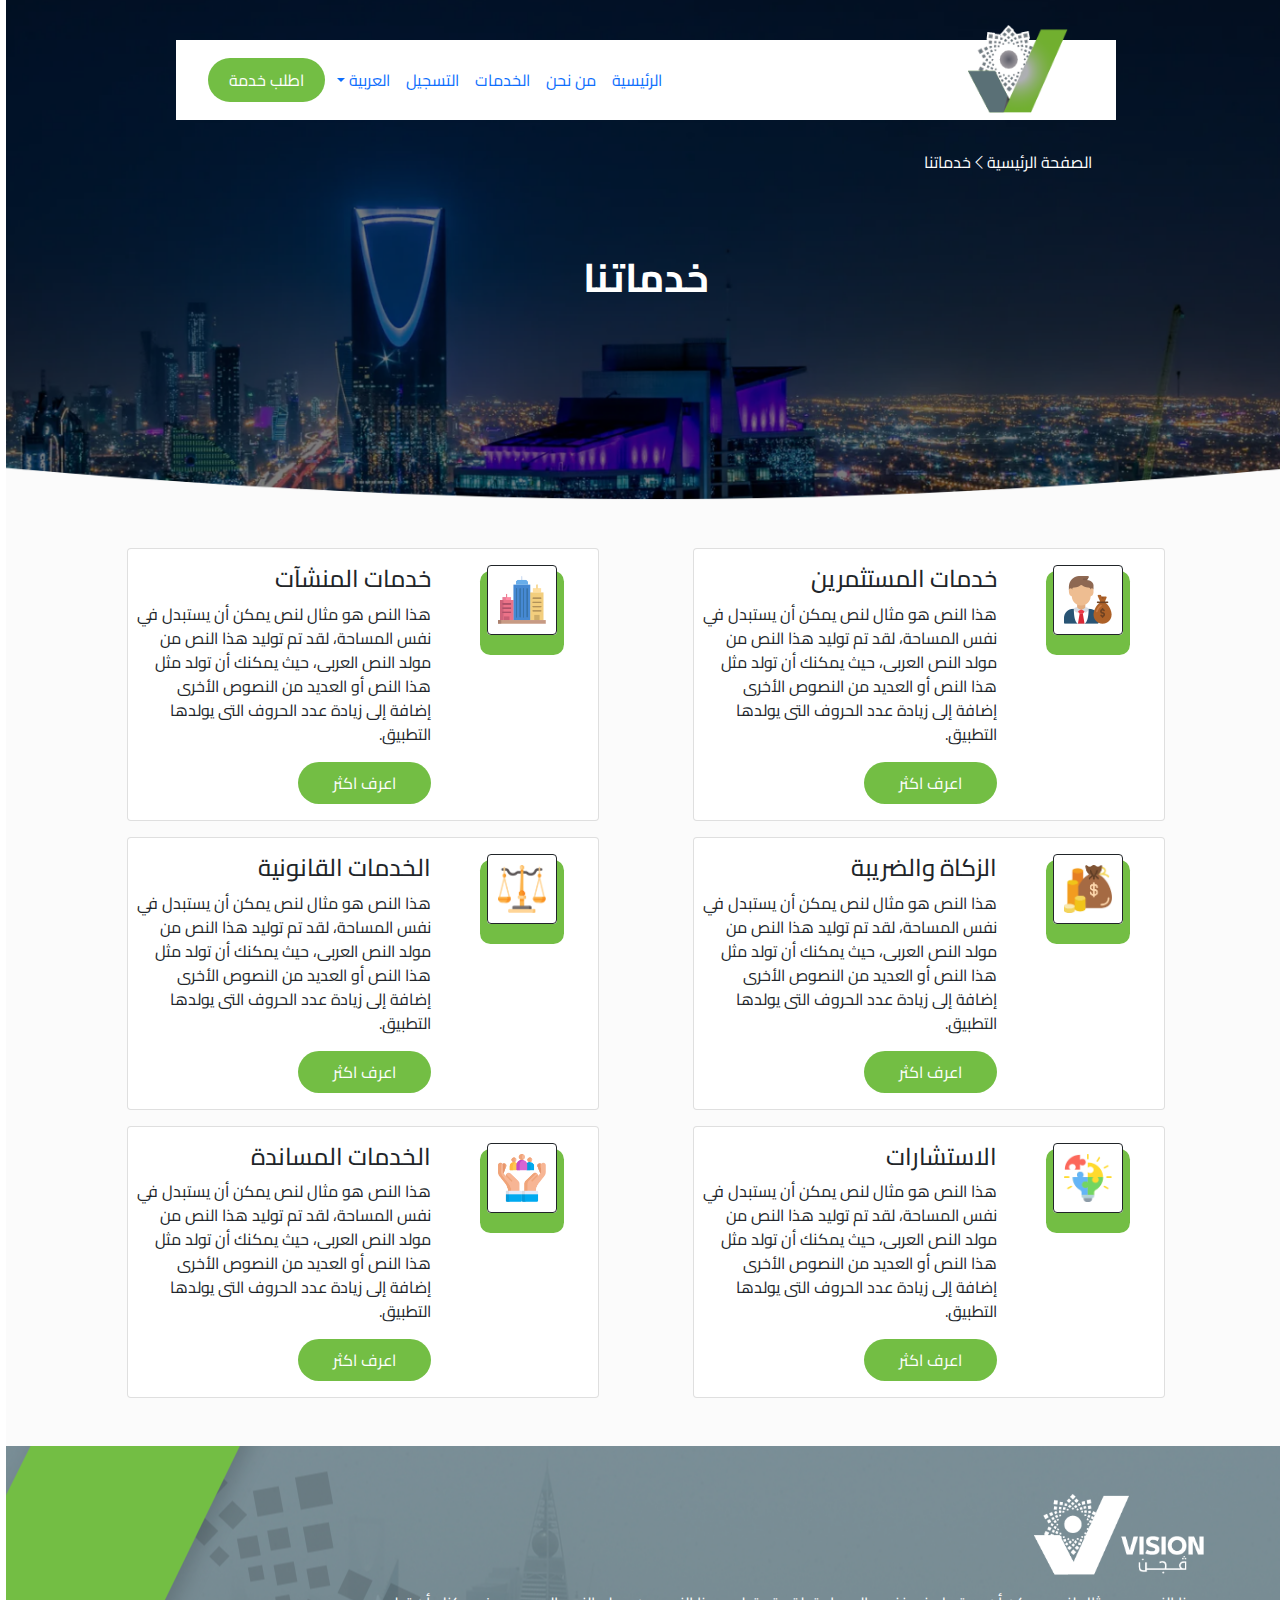
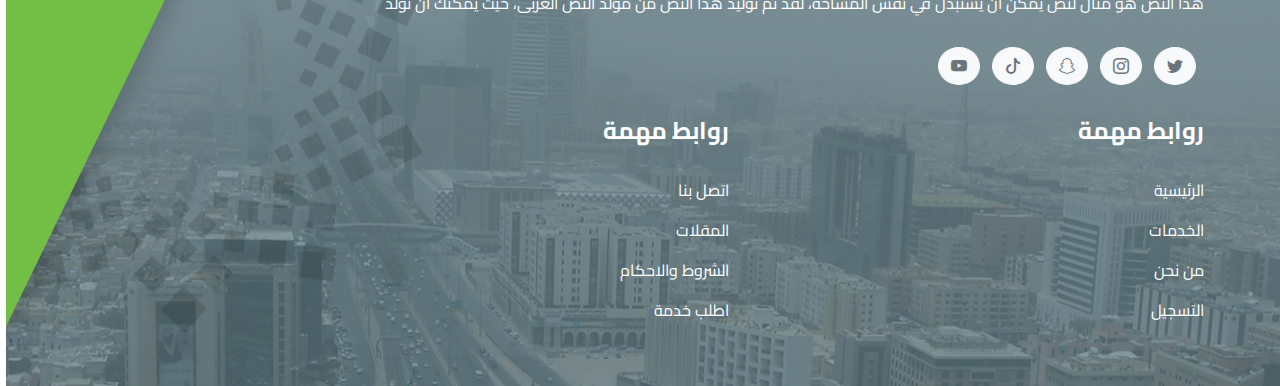
<file: our-services.html>
<!DOCTYPE html>
<html lang="ar" dir="rtl">
<head>
    <meta charset="UTF-8">
    <meta name="viewport" content="width=device-width, initial-scale=1.0">
    <link rel="preconnect" href="https://fonts.googleapis.com">
    <link rel="preconnect" href="https://fonts.gstatic.com" crossorigin>
    <link href="https://fonts.googleapis.com/css2?family=Almarai:wght@300;400;700;800&family=Cairo:wght@400;500;600;700;900&display=swap" rel="stylesheet">
    <link rel="stylesheet" href="css/bootstrap.min.css">
    <link rel="stylesheet" href="css/all.min.css">
    <link href="https://cdn.jsdelivr.net/npm/bootstrap@5.3.2/dist/css/bootstrap.min.css" rel="stylesheet" integrity="sha384-T3c6CoIi6uLrA9TneNEoa7RxnatzjcDSCmG1MXxSR1GAsXEV/Dwwykc2MPK8M2HN" crossorigin="anonymous">

    <link rel="stylesheet" href="https://cdn.jsdelivr.net/npm/bootstrap-icons@1.11.1/font/bootstrap-icons.css">
    <link rel="stylesheet" href="/css/style2.css">
    <link rel="shortcut icon" href="/images/Vision/Group 141.png">
    <title>vision</title>
</head>
<body>
    <header class="">
      <nav class="container rounded-5 navbar navbar-expand-lg bg-white">
        <div class="container-fluid ">
          <a class="navbar-brand" href="#"><img src="images/Vision/Group 13.png" class="img-nav" alt=""></a>
          <button class="navbar-toggler" type="button" data-bs-toggle="collapse" data-bs-target="#navbarSupportedContent" aria-controls="navbarSupportedContent" aria-expanded="false" aria-label="Toggle navigation">
            <span class="navbar-toggler-icon"></span>
          </button>
          <div class="collapse navbar-collapse" id="navbarSupportedContent">
            <ul class="navbar-nav me-auto mb-2 mb-lg-0">
              <li class="nav-item">
                <a class="nav-link active" aria-current="page" href="index.html">الرئيسية</a>
              </li>
              <li class="nav-item">
                <a class="nav-link" href="about-us.html">من نحن</a>
              </li>
              <li class="nav-item">
                <a class="nav-link" href="our-services.html">الخدمات</a>
              </li>
              <li class="nav-item">
                <a class="nav-link" href="#">التسجيل</a>
              </li>
              <li class="nav-item dropdown">
                <a class="nav-link dropdown-toggle" href="#" role="button" data-bs-toggle="dropdown" aria-expanded="false">
                    العربية
                </a>
                <ul class="dropdown-menu">
                  <li><a class="dropdown-item" href="#">الانجليزية</a></li>
                </ul>
              </li>
            </ul>
            <form class="d-flex" role="search">
              <a href="#">                  
                <button class="btnnav" type="submit">اطلب خدمة</button>
              </a>
            </form>
          </div>
        </div>
      </nav>

        <div class="container">
            <div class="container">
                <nav  aria-label="breadcrumb">
                    <ol class="breadcrumb breadc ">
                      <li class="breadcrumb-item"><a href="index.html" class="text-decoration-none text-white text-opacity-75">الصفحة الرئيسية</a></li>
                        <i class="bi bi-chevron-left text-white"></i>
                        <li class="breadcrumb-item active text-white" aria-current="page">خدماتنا</li>
                    </ol>
                </nav>
            </div>
        </div>

        <div class="container">
            <h1 class="fw-bolder text-white">خدماتنا</h1>
        </div>

    </header>

    <section>
        <div class="container-fluid sec-services py-5">
            <div class="container">
                <div class="row d-flex justify-content-around g-3">                  
                    <div class="col-sm-5 col-11 card cardy py-3 ">
                        <div class="row">
                          <div class="col-lg-4 d-flex justify-content-center border-secondary-subtle">
                            <img src="/images/Vision/Group 106.png"
                              class="shadow-1 img-services border-secondary-subtle"  width="70"
                              height="70" />
                          </div>
                          <div class="col-10 col-md-9 col-lg-7 col-xl-8 text-center text-lg-end mx-auto ">
                            <h4 class="mb-2">خدمات المستثمرين</h4>
                            <p class="mb-0 pb-3">
                                هذا النص هو مثال لنص يمكن أن يستبدل في نفس المساحة، لقد تم توليد هذا النص من مولد النص العربى، حيث يمكنك أن تولد مثل هذا النص أو العديد من النصوص الأخرى إضافة إلى زيادة عدد الحروف التى يولدها التطبيق.                        </p>
                            <a href="investor-services.html" class="btn btn-servies">اعرف اكثر</a>
                          </div>
                        </div>
                    </div>
                    
                    <div class="col-sm-5 col-11 card cardy py-3 ">
                        <div class="row">
                          <div class="col-lg-4 d-flex justify-content-center">
                            <img src="/images/Vision/Group 108.png"
                            class="shadow-1 img-services border-secondary-subtle"  width="70"
                            height="70" />
                          </div>
                          <div class="col-10 col-md-9 col-lg-7 col-xl-8 text-center text-lg-end mx-auto ">
                            <h4 class="mb-2">خدمات المنشآت</h4>
                            <p class="mb-0 pb-3">
                                هذا النص هو مثال لنص يمكن أن يستبدل في نفس المساحة، لقد تم توليد هذا النص من مولد النص العربى، حيث يمكنك أن تولد مثل هذا النص أو العديد من النصوص الأخرى إضافة إلى زيادة عدد الحروف التى يولدها التطبيق.                        </p>
                            <a href="investor-services.html" class="btn btn-servies">اعرف اكثر</a>
                          </div>
                        </div>
                    </div>

                    <div class="col-sm-5 col-11 card cardy py-3 ">
                        <div class="row">
                          <div class="col-lg-4 d-flex justify-content-center">
                            <img src="/images/Vision/Group 110.png"
                            class="shadow-1 img-services border-secondary-subtle"  width="70"
                            height="70" />
                          </div>
                          <div class="col-10 col-md-9 col-lg-7 col-xl-8 text-center text-lg-end mx-auto ">
                            <h4 class="mb-2">الزكاة والضريبة</h4>
                            <p class="mb-0 pb-3">
                                هذا النص هو مثال لنص يمكن أن يستبدل في نفس المساحة، لقد تم توليد هذا النص من مولد النص العربى، حيث يمكنك أن تولد مثل هذا النص أو العديد من النصوص الأخرى إضافة إلى زيادة عدد الحروف التى يولدها التطبيق.                        </p>
                            <a href="investor-services.html" class="btn btn-servies">اعرف اكثر</a>
                          </div>
                        </div>
                    </div>
                    
                    <div class="col-sm-5 col-11 card cardy py-3 ">
                        <div class="row">
                          <div class="col-lg-4 d-flex justify-content-center">
                            <img src="/images/Vision/Group 116.png"
                            class="shadow-1 img-services border-secondary-subtle"  width="70"
                            height="70" />
                          </div>
                          <div class="col-10 col-md-9 col-lg-7 col-xl-8 text-center text-lg-end mx-auto ">
                            <h4 class="mb-2">الخدمات القانونية</h4>
                            <p class="mb-0 pb-3">
                                هذا النص هو مثال لنص يمكن أن يستبدل في نفس المساحة، لقد تم توليد هذا النص من مولد النص العربى، حيث يمكنك أن تولد مثل هذا النص أو العديد من النصوص الأخرى إضافة إلى زيادة عدد الحروف التى يولدها التطبيق.                        </p>
                            <a href="investor-services.html" class="btn btn-servies">اعرف اكثر</a>
                          </div>
                        </div>
                    </div>

                    <div class="col-sm-5 col-11 card cardy py-3 ">
                        <div class="row">
                          <div class="col-lg-4 d-flex justify-content-center">
                            <img src="/images/Vision/Group 114.png"
                            class="shadow-1 img-services border-secondary-subtle"  width="70"
                            height="70" />
                          </div>
                          <div class="col-10 col-md-9 col-lg-7 col-xl-8 text-center text-lg-end mx-auto ">
                            <h4 class="mb-2">الاستشارات</h4>
                            <p class="mb-0 pb-3">
                                هذا النص هو مثال لنص يمكن أن يستبدل في نفس المساحة، لقد تم توليد هذا النص من مولد النص العربى، حيث يمكنك أن تولد مثل هذا النص أو العديد من النصوص الأخرى إضافة إلى زيادة عدد الحروف التى يولدها التطبيق.                        </p>
                            <a href="investor-services.html" class="btn btn-servies">اعرف اكثر</a>
                          </div>
                        </div>
                    </div>
                    
                    <div class="col-sm-5 col-11 card cardy py-3 ">
                        <div class="row">
                          <div class="col-lg-4 d-flex justify-content-center">
                            <img src="/images/Vision/Group 112.png"
                            class="shadow-1 img-services border-secondary-subtle"  width="70"
                            height="70" />
                          </div>
                          <div class="col-10 col-md-9 col-lg-7 col-xl-8 text-center text-lg-end mx-auto ">
                            <h4 class="mb-2">الخدمات المساندة</h4>
                            <p class="mb-0 pb-3">
                                هذا النص هو مثال لنص يمكن أن يستبدل في نفس المساحة، لقد تم توليد هذا النص من مولد النص العربى، حيث يمكنك أن تولد مثل هذا النص أو العديد من النصوص الأخرى إضافة إلى زيادة عدد الحروف التى يولدها التطبيق.                        </p>
                            <a href="investor-services.html" class="btn btn-servies">اعرف اكثر</a>
                          </div>
                        </div>
                    </div>
                </div>

            </div>

        </div>
    </section>

    <footer>
      <div class="container-fluid pt-5">
        <div class="container">
          <img src="/images/Vision/Group 100.png" class="img-fluid" alt="">
          <p class="text-white my-3">هذا النص هو مثال لنص يمكن أن يستبدل في نفس المساحة، لقد تم توليد هذا النص من مولد النص العربى، حيث يمكنك أن تولد</p>
          <div class="socia-icons py-3">
            <a href="#" class="btn-light btn btn-square rounded-circle me-2"><i class="bi bi-twitter text-muted"></i></a>
            <a href="#" class="btn-light btn btn-square rounded-circle me-2"><i class="bi bi-instagram text-muted"></i></a>
            <a href="#" class="btn-light btn btn-square rounded-circle me-2"><i class="bi bi-snapchat text-muted"></i></a>
            <a href="#" class="btn-light btn btn-square rounded-circle me-2"><i class="bi bi-tiktok text-muted"></i></a>
            <a href="#" class="btn-light btn btn-square rounded-circle me-2"><i class="bi bi-youtube text-muted"></i></a>           
          </div>

          <div class="row">
            <div class="col-sm-5 col-6">
              <h4 class="py-3 fw-bolder text-white ">روابط مهمة</h4>
              <div class="row">
                <a href="index.html" class="text-decoration-none text-white py-2">الرئيسية</a>
                <a href="our-services.html" class="text-decoration-none text-white py-2">الخدمات</a>
                <a href="about-us.html" class="text-decoration-none text-white py-2">من نحن</a>
                <a href="#" class="text-decoration-none text-white py-2">التسجيل</a>
              </div>
            </div>
            <div class="col-sm-4 col-6">
              <h4 class="py-3 fw-bolder text-white ">روابط مهمة</h4>
              <div class="row">
                <a href="call-us.html" class="text-decoration-none text-white py-2">اتصل بنا</a>
                <a href="articles.html" class="text-decoration-none text-white py-2">المقلات</a>
                <a href="terms.html" class="text-decoration-none text-white py-2">الشروط والاحكام</a>
                <a href="#" class="text-decoration-none text-white py-2">اطلب خدمة</a>
              </div>
            </div>
          </div>

        </div>
      </div>
    </footer>



    <script src="https://cdn.jsdelivr.net/npm/bootstrap@5.3.2/dist/js/bootstrap.min.js" integrity="sha384-cVKIPhGWiC2Al4u+LWgxfKTRIcfu0JTxR+EQDz/bgldoEyl4H0zUF0QKbrJ0EcQF" crossorigin="anonymous"></script>
    <script src="js/bootstrap.bundle.min.js"></script>
    <script src="js/all.min.js"></script>


</body>
</html>
</file>
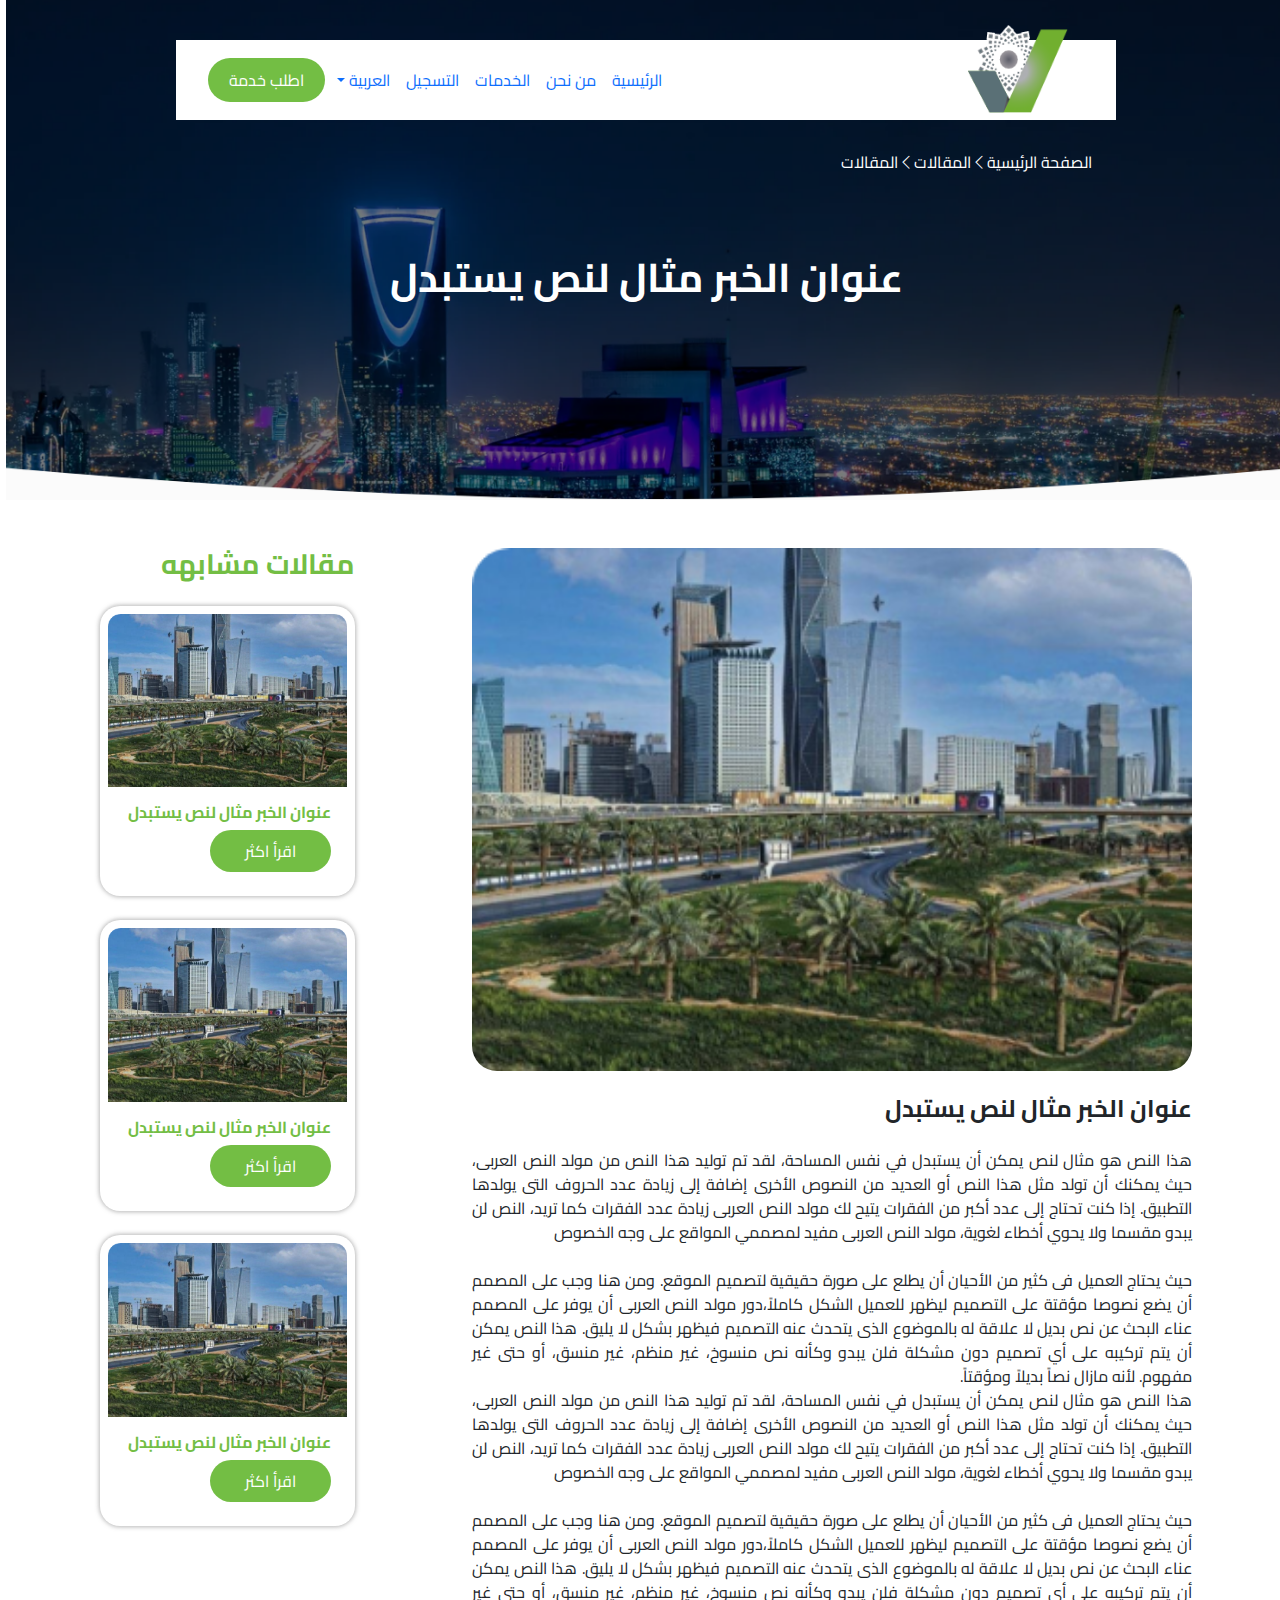
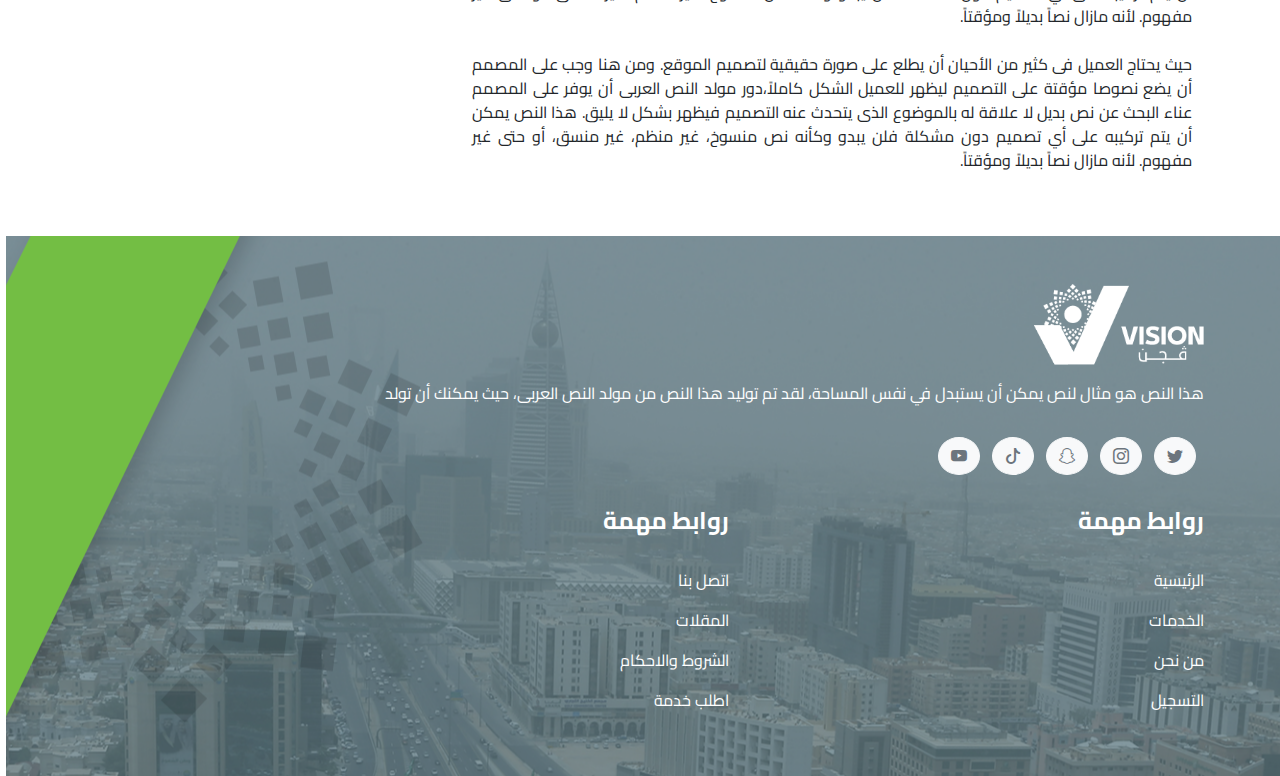
<file: read-more.html>
<!DOCTYPE html>
<html lang="ar" dir="rtl">
<head>
    <meta charset="UTF-8">
    <meta name="viewport" content="width=device-width, initial-scale=1.0">
    <link rel="preconnect" href="https://fonts.googleapis.com">
    <link rel="preconnect" href="https://fonts.gstatic.com" crossorigin>
    <link href="https://fonts.googleapis.com/css2?family=Almarai:wght@300;400;700;800&family=Cairo:wght@400;500;600;700;900&display=swap" rel="stylesheet">
    <link rel="stylesheet" href="css/bootstrap.min.css">
    <link rel="stylesheet" href="css/all.min.css">
    <link href="https://cdn.jsdelivr.net/npm/bootstrap@5.3.2/dist/css/bootstrap.min.css" rel="stylesheet" integrity="sha384-T3c6CoIi6uLrA9TneNEoa7RxnatzjcDSCmG1MXxSR1GAsXEV/Dwwykc2MPK8M2HN" crossorigin="anonymous">

    <link rel="stylesheet" href="https://cdn.jsdelivr.net/npm/bootstrap-icons@1.11.1/font/bootstrap-icons.css">
    <link rel="stylesheet" href="/css/style2.css">
    <link rel="shortcut icon" href="/images/Vision/Group 141.png">
    <title>vision</title>
</head>
<body>
    <header class="">
      <nav class="container rounded-5 navbar navbar-expand-lg bg-white">
        <div class="container-fluid ">
          <a class="navbar-brand" href="#"><img src="images/Vision/Group 13.png" class="img-nav" alt=""></a>
          <button class="navbar-toggler" type="button" data-bs-toggle="collapse" data-bs-target="#navbarSupportedContent" aria-controls="navbarSupportedContent" aria-expanded="false" aria-label="Toggle navigation">
            <span class="navbar-toggler-icon"></span>
          </button>
          <div class="collapse navbar-collapse" id="navbarSupportedContent">
            <ul class="navbar-nav me-auto mb-2 mb-lg-0">
              <li class="nav-item">
                <a class="nav-link active" aria-current="page" href="index.html">الرئيسية</a>
              </li>
              <li class="nav-item">
                <a class="nav-link" href="about-us.html">من نحن</a>
              </li>
              <li class="nav-item">
                <a class="nav-link" href="our-services.html">الخدمات</a>
              </li>
              <li class="nav-item">
                <a class="nav-link" href="#">التسجيل</a>
              </li>
              <li class="nav-item dropdown">
                <a class="nav-link dropdown-toggle" href="#" role="button" data-bs-toggle="dropdown" aria-expanded="false">
                    العربية
                </a>
                <ul class="dropdown-menu">
                  <li><a class="dropdown-item" href="#">الانجليزية</a></li>
                </ul>
              </li>
            </ul>
            <form class="d-flex" role="search">
              <a href="#">                  
                <button class="btnnav" type="submit">اطلب خدمة</button>
              </a>
            </form>
          </div>
        </div>
      </nav>

        <div class="container">
            <div class="container">
                <nav  aria-label="breadcrumb">
                    <ol class="breadcrumb breadc ">
                      <li class="breadcrumb-item"><a href="index.html" class="text-decoration-none text-white text-opacity-75">الصفحة الرئيسية</a></li>
                        <i class="bi bi-chevron-left text-white"></i>
                        <li class="breadcrumb-item"><a href="articles.html" class="text-decoration-none text-white text-opacity-75">المقالات</a></li>
                        <i class="bi bi-chevron-left text-white"></i>
                        <li class="breadcrumb-item active text-white" aria-current="page">المقالات</li>
                    </ol>
                </nav>
            </div>
        </div>

        <div class="container">
            <h1 class="fw-bolder text-white">عنوان الخبر مثال لنص يستبدل</h1>
        </div>

    </header>

    <section>
        <div class="container">
            <div class="container">
                <div class="row justify-content-between py-5">
                    <div class="col-sm-8 col-12">
                        <img src="/images/Vision/Rectangle 106.png" class="img-fluid w-100 img-more " alt="">
                        <h4 class="fw-bold my-4 ">عنوان الخبر مثال لنص يستبدل</h4>
                        <p class="justify">
                            هذا النص هو مثال لنص يمكن أن يستبدل في نفس المساحة، لقد تم توليد هذا النص من مولد النص العربى، حيث يمكنك أن تولد مثل هذا النص أو العديد من النصوص الأخرى إضافة إلى زيادة عدد الحروف التى يولدها التطبيق. إذا كنت تحتاج إلى عدد أكبر من الفقرات يتيح لك مولد النص العربى زيادة عدد الفقرات كما تريد، النص لن يبدو مقسما ولا يحوي أخطاء لغوية، مولد النص العربى مفيد لمصممي المواقع على وجه الخصوص
                            <br><br>
                            حيث يحتاج العميل فى كثير من الأحيان أن يطلع على صورة حقيقية لتصميم الموقع. ومن هنا وجب على المصمم أن يضع نصوصا مؤقتة على التصميم ليظهر للعميل الشكل كاملاً،دور مولد النص العربى أن يوفر على المصمم عناء البحث عن نص بديل لا علاقة له بالموضوع الذى يتحدث عنه التصميم فيظهر بشكل لا يليق. هذا النص يمكن أن يتم تركيبه على أي تصميم دون مشكلة فلن يبدو وكأنه نص منسوخ، غير منظم، غير منسق، أو حتى غير مفهوم. لأنه مازال نصاً بديلاً ومؤقتاً.
                            <br>
                            هذا النص هو مثال لنص يمكن أن يستبدل في نفس المساحة، لقد تم توليد هذا النص من مولد النص العربى، حيث يمكنك أن تولد مثل هذا النص أو العديد من النصوص الأخرى إضافة إلى زيادة عدد الحروف التى يولدها التطبيق. إذا كنت تحتاج إلى عدد أكبر من الفقرات يتيح لك مولد النص العربى زيادة عدد الفقرات كما تريد، النص لن يبدو مقسما ولا يحوي أخطاء لغوية، مولد النص العربى مفيد لمصممي المواقع على وجه الخصوص
                            <br><br>
                            حيث يحتاج العميل فى كثير من الأحيان أن يطلع على صورة حقيقية لتصميم الموقع. ومن هنا وجب على المصمم أن يضع نصوصا مؤقتة على التصميم ليظهر للعميل الشكل كاملاً،دور مولد النص العربى أن يوفر على المصمم عناء البحث عن نص بديل لا علاقة له بالموضوع الذى يتحدث عنه التصميم فيظهر بشكل لا يليق. هذا النص يمكن أن يتم تركيبه على أي تصميم دون مشكلة فلن يبدو وكأنه نص منسوخ، غير منظم، غير منسق، أو حتى غير مفهوم. لأنه مازال نصاً بديلاً ومؤقتاً.
                            <br><br>
                            حيث يحتاج العميل فى كثير من الأحيان أن يطلع على صورة حقيقية لتصميم الموقع. ومن هنا وجب على المصمم أن يضع نصوصا مؤقتة على التصميم ليظهر للعميل الشكل كاملاً،دور مولد النص العربى أن يوفر على المصمم عناء البحث عن نص بديل لا علاقة له بالموضوع الذى يتحدث عنه التصميم فيظهر بشكل لا يليق. هذا النص يمكن أن يتم تركيبه على أي تصميم دون مشكلة فلن يبدو وكأنه نص منسوخ، غير منظم، غير منسق، أو حتى غير مفهوم. لأنه مازال نصاً بديلاً ومؤقتاً.
                            <br>
                        </p>                    
                    </div>
                    <div class="col-sm-3 col-12 more">
                        <h3 class="fw-bold">مقالات مشابهه</h3>
                        <div class="card my-card  p-2 mt-4">
                            <img src="/images/Vision/Rectangle -3.png" class="card-img-top"  alt="...">
                            <div class="card-body">
                                <h6 class="card-title fw-bold"> عنوان الخبر مثال لنص يستبدل</h6>
                                <a href="#" class="btn btn-servies">اقرأ اكثر</a>
                            </div>
                        </div>
                        <div class="card my-card  p-2 mt-4">
                            <img src="/images/Vision/Rectangle -3.png" class="card-img-top"  alt="...">
                            <div class="card-body">
                                <h6 class="card-title fw-bold"> عنوان الخبر مثال لنص يستبدل</h6>
                                <a href="#" class="btn btn-servies">اقرأ اكثر</a>
                            </div>
                        </div>
                        <div class="card my-card  p-2 mt-4">
                            <img src="/images/Vision/Rectangle -3.png" class="card-img-top"  alt="...">
                            <div class="card-body">
                                <h6 class="card-title fw-bold"> عنوان الخبر مثال لنص يستبدل</h6>
                                <a href="#" class="btn btn-servies">اقرأ اكثر</a>
                            </div>
                        </div>
                    </div>
                </div>

            </div>
        </div>
    </section>

    <footer>
      <div class="container-fluid pt-5">
        <div class="container">
          <img src="/images/Vision/Group 100.png" class="img-fluid" alt="">
          <p class="text-white my-3">هذا النص هو مثال لنص يمكن أن يستبدل في نفس المساحة، لقد تم توليد هذا النص من مولد النص العربى، حيث يمكنك أن تولد</p>
          <div class="socia-icons py-3">
            <a href="#" class="btn-light btn btn-square rounded-circle me-2"><i class="bi bi-twitter text-muted"></i></a>
            <a href="#" class="btn-light btn btn-square rounded-circle me-2"><i class="bi bi-instagram text-muted"></i></a>
            <a href="#" class="btn-light btn btn-square rounded-circle me-2"><i class="bi bi-snapchat text-muted"></i></a>
            <a href="#" class="btn-light btn btn-square rounded-circle me-2"><i class="bi bi-tiktok text-muted"></i></a>
            <a href="#" class="btn-light btn btn-square rounded-circle me-2"><i class="bi bi-youtube text-muted"></i></a>           
          </div>

          <div class="row">
            <div class="col-sm-5 col-6">
              <h4 class="py-3 fw-bolder text-white ">روابط مهمة</h4>
              <div class="row">
                <a href="index.html" class="text-decoration-none text-white py-2">الرئيسية</a>
                <a href="our-services.html" class="text-decoration-none text-white py-2">الخدمات</a>
                <a href="about-us.html" class="text-decoration-none text-white py-2">من نحن</a>
                <a href="#" class="text-decoration-none text-white py-2">التسجيل</a>
              </div>
            </div>
            <div class="col-sm-4 col-6">
              <h4 class="py-3 fw-bolder text-white ">روابط مهمة</h4>
              <div class="row">
                <a href="call-us.html" class="text-decoration-none text-white py-2">اتصل بنا</a>
                <a href="articles.html" class="text-decoration-none text-white py-2">المقلات</a>
                <a href="terms.html" class="text-decoration-none text-white py-2">الشروط والاحكام</a>
                <a href="#" class="text-decoration-none text-white py-2">اطلب خدمة</a>
              </div>
            </div>
          </div>

        </div>
      </div>
    </footer>



    <script src="https://cdn.jsdelivr.net/npm/bootstrap@5.3.2/dist/js/bootstrap.min.js" integrity="sha384-cVKIPhGWiC2Al4u+LWgxfKTRIcfu0JTxR+EQDz/bgldoEyl4H0zUF0QKbrJ0EcQF" crossorigin="anonymous"></script>
    <script src="js/bootstrap.bundle.min.js"></script>
    <script src="js/all.min.js"></script>
</body>
</html>
</file>
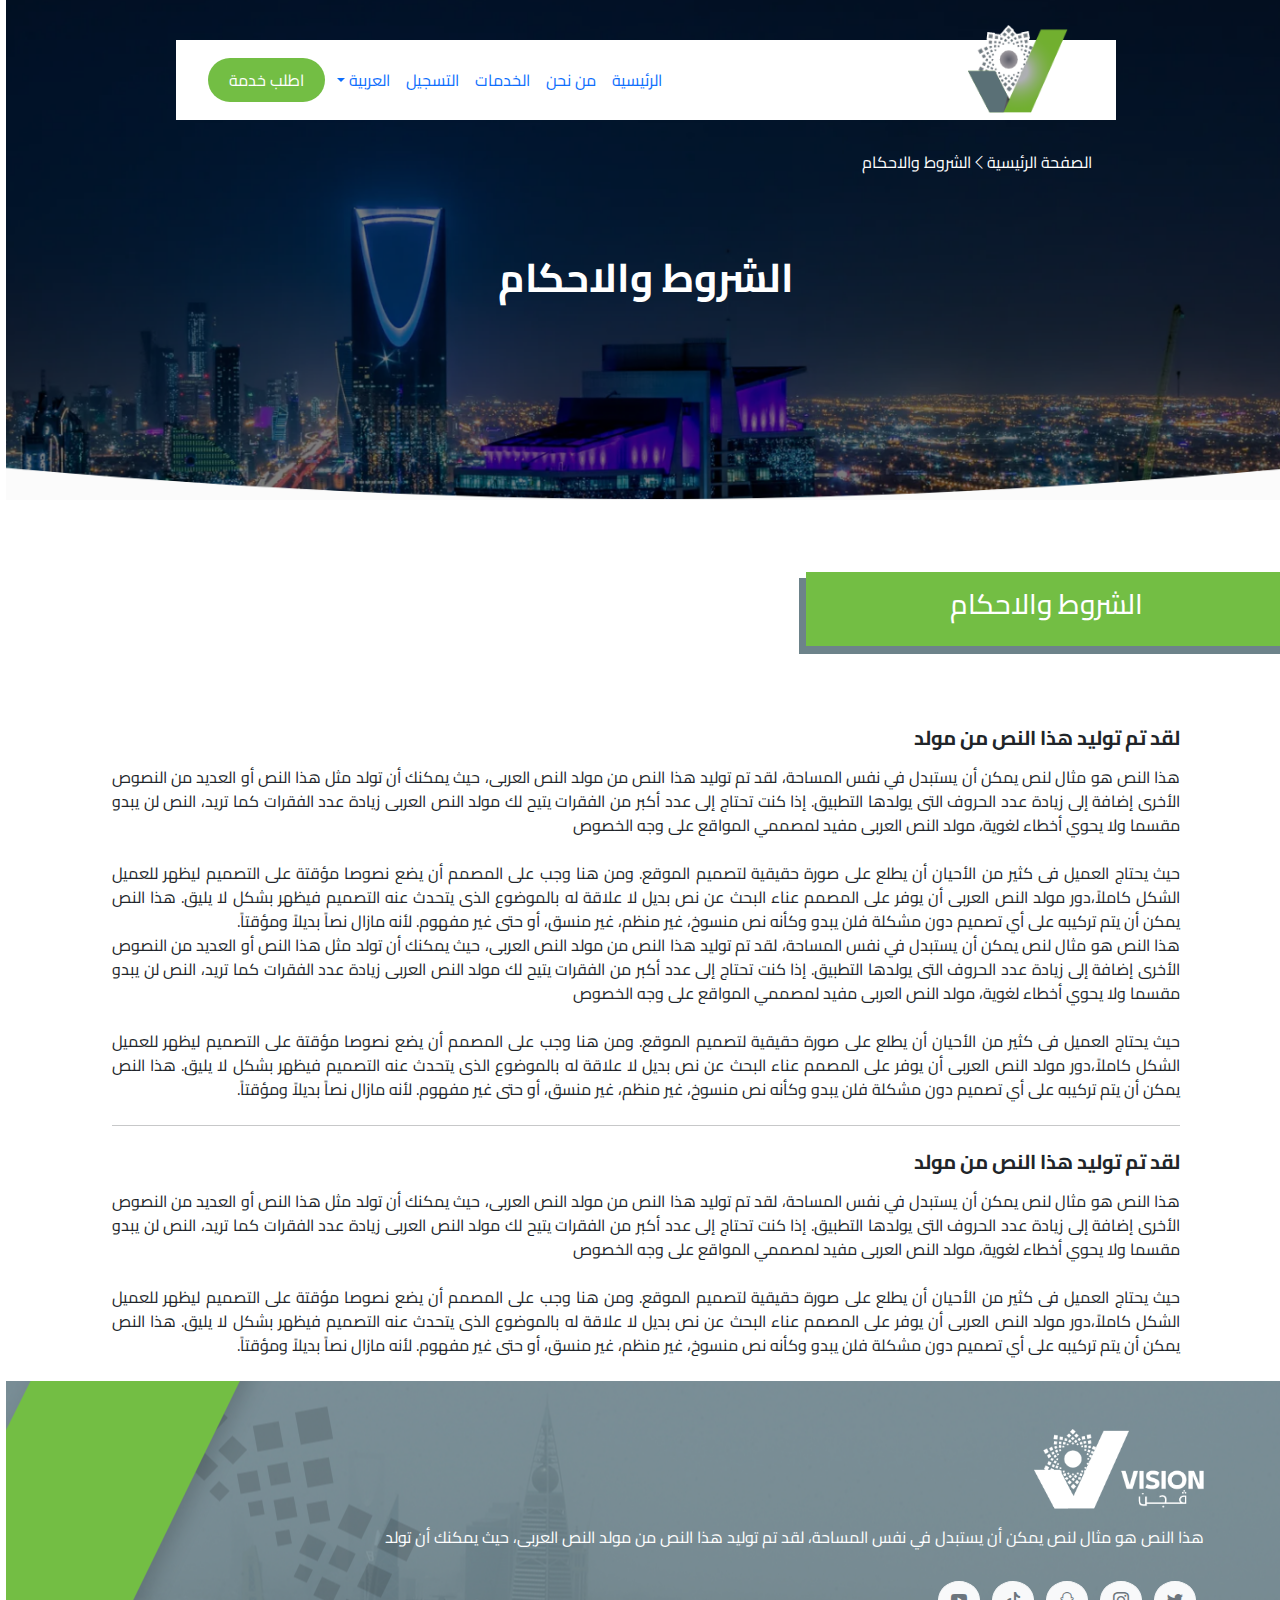
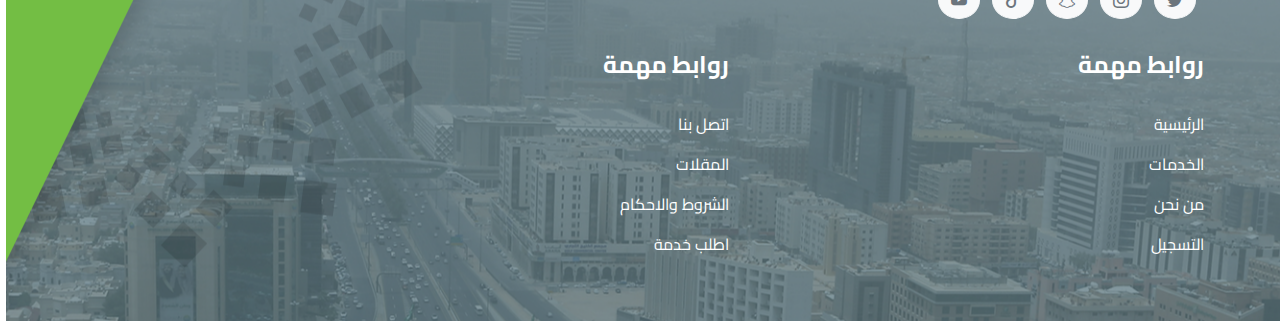
<file: terms.html>
<!DOCTYPE html>
<html lang="ar" dir="rtl">
<head>
    <meta charset="UTF-8">
    <meta name="viewport" content="width=device-width, initial-scale=1.0">
    <link rel="preconnect" href="https://fonts.googleapis.com">
    <link rel="preconnect" href="https://fonts.gstatic.com" crossorigin>
    <link href="https://fonts.googleapis.com/css2?family=Almarai:wght@300;400;700;800&family=Cairo:wght@400;500;600;700;900&display=swap" rel="stylesheet">
    <link rel="stylesheet" href="css/bootstrap.min.css">
    <link rel="stylesheet" href="css/all.min.css">
    <link href="https://cdn.jsdelivr.net/npm/bootstrap@5.3.2/dist/css/bootstrap.min.css" rel="stylesheet" integrity="sha384-T3c6CoIi6uLrA9TneNEoa7RxnatzjcDSCmG1MXxSR1GAsXEV/Dwwykc2MPK8M2HN" crossorigin="anonymous">

    <link rel="stylesheet" href="https://cdn.jsdelivr.net/npm/bootstrap-icons@1.11.1/font/bootstrap-icons.css">
    <link rel="stylesheet" href="/css/style2.css">
    <link rel="shortcut icon" href="/images/Vision/Group 141.png">
    <title>vision</title>
</head>
<body>
    <header class="">
      <nav class="container rounded-5 navbar navbar-expand-lg bg-white">
        <div class="container-fluid ">
          <a class="navbar-brand" href="#"><img src="images/Vision/Group 13.png" class="img-nav" alt=""></a>
          <button class="navbar-toggler" type="button" data-bs-toggle="collapse" data-bs-target="#navbarSupportedContent" aria-controls="navbarSupportedContent" aria-expanded="false" aria-label="Toggle navigation">
            <span class="navbar-toggler-icon"></span>
          </button>
          <div class="collapse navbar-collapse" id="navbarSupportedContent">
            <ul class="navbar-nav me-auto mb-2 mb-lg-0">
              <li class="nav-item">
                <a class="nav-link active" aria-current="page" href="index.html">الرئيسية</a>
              </li>
              <li class="nav-item">
                <a class="nav-link" href="about-us.html">من نحن</a>
              </li>
              <li class="nav-item">
                <a class="nav-link" href="our-services.html">الخدمات</a>
              </li>
              <li class="nav-item">
                <a class="nav-link" href="#">التسجيل</a>
              </li>
              <li class="nav-item dropdown">
                <a class="nav-link dropdown-toggle" href="#" role="button" data-bs-toggle="dropdown" aria-expanded="false">
                    العربية
                </a>
                <ul class="dropdown-menu">
                  <li><a class="dropdown-item" href="#">الانجليزية</a></li>
                </ul>
              </li>
            </ul>
            <form class="d-flex" role="search">
              <a href="#">                  
                <button class="btnnav" type="submit">اطلب خدمة</button>
              </a>
            </form>
          </div>
        </div>
      </nav>

        <div class="container">
            <div class="container">
                <nav  aria-label="breadcrumb">
                    <ol class="breadcrumb breadc ">
                        <li class="breadcrumb-item"><a href="#" class="text-decoration-none text-white text-opacity-75">الصفحة الرئيسية</a></li>
                        <i class="bi bi-chevron-left text-white"></i>
                        <li class="breadcrumb-item active text-white" aria-current="page">الشروط والاحكام</li>
                    </ol>
                </nav>
            </div>
        </div>

        <div class="container">
            <h1 class="fw-bolder text-white">الشروط والاحكام</h1>
        </div>

    </header>

    <section>
        <div class="py-5">
            <div class=" terms p-3 my-4">
                <div class="d-flex justify-content-center ">
                    <h3 class="text-white">الشروط والاحكام </h3>
                </div>    
            </div>
        </div>
    </section>

    <section>
        <div class="container py-2">
            <div class="container">
                <div class="container">
                    <div>
                        <h5 class="fw-bold">
                            لقد تم توليد هذا النص من مولد
                        </h5>
                        <p class="justify">
                            هذا النص هو مثال لنص يمكن أن يستبدل في نفس المساحة، لقد تم توليد هذا النص من مولد النص العربى، حيث يمكنك أن تولد مثل هذا النص أو العديد من النصوص الأخرى إضافة إلى زيادة عدد الحروف التى يولدها التطبيق. إذا كنت تحتاج إلى عدد أكبر من الفقرات يتيح لك مولد النص العربى زيادة عدد الفقرات كما تريد، النص لن يبدو مقسما ولا يحوي أخطاء لغوية، مولد النص العربى مفيد لمصممي المواقع على وجه الخصوص
                            <br><br>
                            حيث يحتاج العميل فى كثير من الأحيان أن يطلع على صورة حقيقية لتصميم الموقع. ومن هنا وجب على المصمم أن يضع نصوصا مؤقتة على التصميم ليظهر للعميل الشكل كاملاً،دور مولد النص العربى أن يوفر على المصمم عناء البحث عن نص بديل لا علاقة له بالموضوع الذى يتحدث عنه التصميم فيظهر بشكل لا يليق. هذا النص يمكن أن يتم تركيبه على أي تصميم دون مشكلة فلن يبدو وكأنه نص منسوخ، غير منظم، غير منسق، أو حتى غير مفهوم. لأنه مازال نصاً بديلاً ومؤقتاً.
                            <br>
                            هذا النص هو مثال لنص يمكن أن يستبدل في نفس المساحة، لقد تم توليد هذا النص من مولد النص العربى، حيث يمكنك أن تولد مثل هذا النص أو العديد من النصوص الأخرى إضافة إلى زيادة عدد الحروف التى يولدها التطبيق. إذا كنت تحتاج إلى عدد أكبر من الفقرات يتيح لك مولد النص العربى زيادة عدد الفقرات كما تريد، النص لن يبدو مقسما ولا يحوي أخطاء لغوية، مولد النص العربى مفيد لمصممي المواقع على وجه الخصوص
                            <br><br>
                            حيث يحتاج العميل فى كثير من الأحيان أن يطلع على صورة حقيقية لتصميم الموقع. ومن هنا وجب على المصمم أن يضع نصوصا مؤقتة على التصميم ليظهر للعميل الشكل كاملاً،دور مولد النص العربى أن يوفر على المصمم عناء البحث عن نص بديل لا علاقة له بالموضوع الذى يتحدث عنه التصميم فيظهر بشكل لا يليق. هذا النص يمكن أن يتم تركيبه على أي تصميم دون مشكلة فلن يبدو وكأنه نص منسوخ، غير منظم، غير منسق، أو حتى غير مفهوم. لأنه مازال نصاً بديلاً ومؤقتاً.
        
                        </p>
                    </div>
                    <hr class="my-4">
                    <div>
                        <h5 class="fw-bold">
                            لقد تم توليد هذا النص من مولد
                        </h5>
                        <p class="justify">
                            هذا النص هو مثال لنص يمكن أن يستبدل في نفس المساحة، لقد تم توليد هذا النص من مولد النص العربى، حيث يمكنك أن تولد مثل هذا النص أو العديد من النصوص الأخرى إضافة إلى زيادة عدد الحروف التى يولدها التطبيق. إذا كنت تحتاج إلى عدد أكبر من الفقرات يتيح لك مولد النص العربى زيادة عدد الفقرات كما تريد، النص لن يبدو مقسما ولا يحوي أخطاء لغوية، مولد النص العربى مفيد لمصممي المواقع على وجه الخصوص
                            <br><br>
                            حيث يحتاج العميل فى كثير من الأحيان أن يطلع على صورة حقيقية لتصميم الموقع. ومن هنا وجب على المصمم أن يضع نصوصا مؤقتة على التصميم ليظهر للعميل الشكل كاملاً،دور مولد النص العربى أن يوفر على المصمم عناء البحث عن نص بديل لا علاقة له بالموضوع الذى يتحدث عنه التصميم فيظهر بشكل لا يليق. هذا النص يمكن أن يتم تركيبه على أي تصميم دون مشكلة فلن يبدو وكأنه نص منسوخ، غير منظم، غير منسق، أو حتى غير مفهوم. لأنه مازال نصاً بديلاً ومؤقتاً.
                            <br>
                        </p>
                    </div>
                </div>

            </div>

        </div>
    </section>

    <footer>
      <div class="container-fluid pt-5">
        <div class="container">
          <img src="/images/Vision/Group 100.png" class="img-fluid" alt="">
          <p class="text-white my-3">هذا النص هو مثال لنص يمكن أن يستبدل في نفس المساحة، لقد تم توليد هذا النص من مولد النص العربى، حيث يمكنك أن تولد</p>
          <div class="socia-icons py-3">
            <a href="#" class="btn-light btn btn-square rounded-circle me-2"><i class="bi bi-twitter text-muted"></i></a>
            <a href="#" class="btn-light btn btn-square rounded-circle me-2"><i class="bi bi-instagram text-muted"></i></a>
            <a href="#" class="btn-light btn btn-square rounded-circle me-2"><i class="bi bi-snapchat text-muted"></i></a>
            <a href="#" class="btn-light btn btn-square rounded-circle me-2"><i class="bi bi-tiktok text-muted"></i></a>
            <a href="#" class="btn-light btn btn-square rounded-circle me-2"><i class="bi bi-youtube text-muted"></i></a>           
          </div>

          <div class="row">
            <div class="col-sm-5 col-6">
              <h4 class="py-3 fw-bolder text-white ">روابط مهمة</h4>
              <div class="row">
                <a href="index.html" class="text-decoration-none text-white py-2">الرئيسية</a>
                <a href="our-services.html" class="text-decoration-none text-white py-2">الخدمات</a>
                <a href="about-us.html" class="text-decoration-none text-white py-2">من نحن</a>
                <a href="#" class="text-decoration-none text-white py-2">التسجيل</a>
              </div>
            </div>
            <div class="col-sm-4 col-6">
              <h4 class="py-3 fw-bolder text-white ">روابط مهمة</h4>
              <div class="row">
                <a href="call-us.html" class="text-decoration-none text-white py-2">اتصل بنا</a>
                <a href="articles.html" class="text-decoration-none text-white py-2">المقلات</a>
                <a href="terms.html" class="text-decoration-none text-white py-2">الشروط والاحكام</a>
                <a href="#" class="text-decoration-none text-white py-2">اطلب خدمة</a>
              </div>
            </div>
          </div>

        </div>
      </div>
    </footer>


    <script src="https://cdn.jsdelivr.net/npm/bootstrap@5.3.2/dist/js/bootstrap.min.js" integrity="sha384-cVKIPhGWiC2Al4u+LWgxfKTRIcfu0JTxR+EQDz/bgldoEyl4H0zUF0QKbrJ0EcQF" crossorigin="anonymous"></script>
    <script src="js/bootstrap.bundle.min.js"></script>
    <script src="js/all.min.js"></script>
</body>
</body>
</html>
</file>
<file: css/style.css>
*{
    padding: 0;
    margin: 0;
}
body {
    font-family: 'Cairo', sans-serif;
}



/* start header */
header{
    position: relative;
}
.navbar {
    height: 80px;
    width: 940px;
    padding: 0;
    margin-top: 40px;
    padding-left: 20px;
    padding-right: 20px;
    position: absolute;
    z-index: 100;
    right: 30px;
    left: 30px;
    
    
}
.img-nav{
    width: 100px;
    margin-top: -22px;
}

.btnnav{
    background-color: #73BE44;
    color: white;
    padding: 10px 21px;
    border-radius: 25px;
    border: none;
}


#navbarSupportedContent{
    background-color: white;
    padding: 10px 10px 10px 0px;

}



.carousel-item{
    /* height: 100vh; */
    /* min-height: 300px; */
    background: no-repeat scroll center scroll;
    -webkit-background-size: cover;
    background-size: cover;
}




.carousel-caption{
    text-align: start;
    position: absolute;
    right: 15%;
    left: 15%;
}

.carousel-caption h1{
    font-weight: 700;
    font-size: 40px;
    color: #63C525;
    padding-bottom: 20px;
}
.carousel-caption p{
    width: 75%;
    font-weight: 400;

    padding-bottom: 20px;

}

.carousel-caption button{
    border-radius: 24px;
    padding: 9px 34px;
}

.c-item{
    height: 500px;
}
.c-img{
    height: 100%;
    object-fit: cover;
}

/* end header  */



/* start من نحن  */

.sec-2{
    background-image: url("/images/Vision/Mask\ Group\ 6.png");
    background-repeat: no-repeat;
    background-position: center ;
    background-size: cover;
    /* height: 520px; */
    height: 100%;
    object-fit: cover;
}

.img2{
    width: 300px;
    float: left;
}
.sect-2 h1{
    color: #73BE44;
    font-weight: 700;
    padding-bottom: 10px;
}
.sect-2 p{
    width: 80%;
}

/* end من نحن  */



/* start خدماتنا */

.sec-3{
    background-image: url("/images/Vision/Group 233.png");
    background-repeat: no-repeat;
    background-position: top ;
    background-size: cover;
    height: 600px;
    /* height: 100%; */
    object-fit: cover;
}

.img3{
    width: 170px;
}

.Services{
    padding-top: 14%;
}

/* end خدماتنا */



/* start عملائنا */

.sec-4{
    background-image: url("/images/Vision/Group 235.png");
    background-repeat: no-repeat;
    background-position: center ;
    background-size: cover;
    height: 400px;
    /* height: 100%; */
    /* object-fit: cover; */
}

.sec-4 h1{
    color: #73BE44;
}

.center{
    width: 100%;
    height: 100vh;
    display: flex;
    justify-content: center;
    align-items: center;
}


.carousel-control-prev-icon, .carousel-control-next-icon{
    background-color: #73BE44;
    border-radius: 20px;
}

/* end عملائنا */



/* start تواصل معنا */

.c-u{
    background:  linear-gradient(rgba(0, 0, 0, 76%), rgba(0, 0, 0, 76%)), url("/images/Vision/photo.png") fixed center center;    background-repeat: no-repeat;
    background-size: cover;
    padding: 120px 0;
    /* height: 400px; */
    /* height: 100%; */
    /* object-fit: cover; */
}

.c-u-btn{
    padding: 8px 64px;
    border-radius: 12px;
    margin-top: 30px;
    border: 1px solid #FFFFFF;
    color: #FFFFFF;
    background-color: #73BE44;
}
.c-u-btn:hover{
    background-color: #397513;
    color: #FFFFFF;
}

/* end تواصل معنا */



/* start اراء العملاء  */

.sec-6 h1{
    color: #73BE44;
}

.cardy{
    box-shadow: -5px 8px #73BE44;
    border-radius: 20px;
}


.carousel-indicators button.btns {
    background-color: darkslategray;
}

.carousel-indicators button.active {
    background-color: #73BE44;
}


/* End اراء العملاء  */




/* start احدث الاخبار  */

.sec-7{
    background-image: url("/images/Vision/Group 237.png");
    background-repeat: no-repeat;
    background-position: center ;
    background-size: cover;
    /* height: 600px; */
    height: 100%;
    object-fit: cover;
}

.card-body p{
    font-size: 14px;
}
.card-body h6{
    color: #73BE44;
}
.btn-7{
    padding: 8px 34px;
    border-radius: 22px;
    color: #FFFFFF;
    background-color: #73BE44;
}
.btn-7:hover, .btn-8:hover{
    background-color: #397513;
    color: #FFFFFF;
}

/* end احدث الاخبار  */




/* start اهم الاسئلة  */

.sec-8{
    background-image: url("/images/Vision/Group 238.png");
    background-repeat: no-repeat;
    background-position: center;
    background-size: cover;
    /* height: 600px; */
    height: 100%;
    object-fit: cover;
}

.text-8 h1{
    color: #73BE44;
    font-weight: 900;
}
.accordion{
    width: 690px;
}

.accordion-button::after{
    width: 0;
}
.svg-inline--fa {
    margin-right: 330px;
}

.accordion {
    --bs-accordion-active-color: #ffff;
    --bs-accordion-active-bg: #73BE44;
}

.accordion-item{
    margin-bottom: 10px;
}

.btn-8{
    padding: 8px 64px;
    border-radius: 12px;
    color: #FFFFFF;
    background-color: #73BE44;
}

/* end اهم الاسئلة  */


.justify{
    text-align: justify;
}


footer{
    background-image: url("/images/Vision/Group 239.png");
    background-repeat: no-repeat;
    background-position: center center;
    /* background-size: cover; */
    height: 540px;
    /* height: 100%; */
    
}

footer img{
    width: 170px;
}




@import url("https://fonts.googleapis.com/css?family=Roboto");
@-webkit-keyframes come-in {
  0% {
    -webkit-transform: translatey(100px);
            transform: translatey(100px);
    opacity: 0;
  }
  30% {
    -webkit-transform: translateX(-50px) scale(0.4);
            transform: translateX(-50px) scale(0.4);
  }
  70% {
    -webkit-transform: translateX(0px) scale(1.2);
            transform: translateX(0px) scale(1.2);
  }
  100% {
    -webkit-transform: translatey(0px) scale(1);
            transform: translatey(0px) scale(1);
    opacity: 1;
  }
}
@keyframes come-in {
  0% {
    -webkit-transform: translatey(100px);
            transform: translatey(100px);
    opacity: 0;
  }
  30% {
    -webkit-transform: translateX(-50px) scale(0.4);
            transform: translateX(-50px) scale(0.4);
  }
  70% {
    -webkit-transform: translateX(0px) scale(1.2);
            transform: translateX(0px) scale(1.2);
  }
  100% {
    -webkit-transform: translatey(0px) scale(1);
            transform: translatey(0px) scale(1);
    opacity: 1;
  }
}
* {
  margin: 0;
  padding: 0;
}

html, body {
  background: #eaedf2;
  font-family: 'Roboto', sans-serif;
}

.floating-container {
  position: fixed;
  width: 100px;
  height: 100px;
  bottom: 0;
  right: 0;
  margin: 35px 25px;
}
.floating-container:hover {
  height: 300px;
}
.floating-container:hover .floating-button {
  box-shadow: 0 10px 25px rgba(44, 179, 240, 0.6);
  -webkit-transform: translatey(5px);
          transform: translatey(5px);
  -webkit-transition: all 0.3s;
  transition: all 0.3s;
}
.floating-container:hover .element-container .float-element:nth-child(1) {
  -webkit-animation: come-in 0.4s forwards 0.2s;
          animation: come-in 0.4s forwards 0.2s;
}
.floating-container:hover .element-container .float-element:nth-child(2) {
  -webkit-animation: come-in 0.4s forwards 0.4s;
          animation: come-in 0.4s forwards 0.4s;
}
.floating-container:hover .element-container .float-element:nth-child(3) {
  -webkit-animation: come-in 0.4s forwards 0.6s;
          animation: come-in 0.4s forwards 0.6s;
}
.floating-container .floating-button {
  position: absolute;
  width: 65px;
  height: 65px;
  background: #2cb3f0;
  bottom: 0;
  border-radius: 50%;
  left: 0;
  right: 0;
  margin: auto;
  color: white;
  line-height: 65px;
  text-align: center;
  font-size: 23px;
  z-index: 100;
  box-shadow: 0 10px 25px -5px rgba(44, 179, 240, 0.6);
  cursor: pointer;
  -webkit-transition: all 0.3s;
  transition: all 0.3s;
}
.floating-container .float-element {
  position: relative;
  display: block;
  border-radius: 50%;
  width: 50px;
  height: 50px;
  margin: 15px auto;
  color: white;
  font-weight: 500;
  text-align: center;
  line-height: 50px;
  z-index: 0;
  opacity: 0;
  -webkit-transform: translateY(100px);
          transform: translateY(100px);
}
.floating-container .float-element .material-icons {
  vertical-align: middle;
  font-size: 16px;
}
.floating-container .float-element:nth-child(1) {
  background: #42A5F5;
  box-shadow: 0 20px 20px -10px rgba(66, 165, 245, 0.5);
}
.floating-container .float-element:nth-child(2) {
  background: #4CAF50;
  box-shadow: 0 20px 20px -10px rgba(76, 175, 80, 0.5);
}
.floating-container .float-element:nth-child(3) {
  background: #FF9800;
  box-shadow: 0 20px 20px -10px rgba(255, 152, 0, 0.5);
}





@media only screen and (max-width: 600px){
    .navbar{
        right: 30px;
        left: 30px;
        width: auto;
    }
    .carousel-caption{
        text-align: center;
        top: 40%;
    }
    .carousel-caption p{
        width: auto;
    }
    
    .img2{
        width: 200px;
        float: none;
    }
    .sect-2 p{
        width: auto;
    }
    .sect-2{
        text-align: center ;
        
    }

    .img3{
        width: 110px;
    }
    .Services{
        padding-top: 35%;
    }
    .center{
        height: 435px;
    }
    .accordion{
        width: auto;
    }

    .svg-inline--fa {
        margin-right: auto;
    }
    .accordion-button{
        font-size: 15px;
    }
}
</file>
<file: css/style2.css>
*{
    padding: 0;
    margin: 0;
}
body {
    font-family: 'Cairo', sans-serif;
}


header{
    background-image: url("/images/Vision/Group 242.png");
    position: relative;
    background-color: #FBFBFB;
    background-repeat: no-repeat;
    background-position: center ;
    background-size: cover;
    height: 500px;
    /* height: 100%; */

}



.navbar {
    height: 80px;
    width: 940px;
    padding: 0;
    margin-top: 40px;
    padding-left: 20px;
    padding-right: 20px;
    position: absolute;
    z-index: 100;
    right: 30px;
    left: 30px;
    
    
}
.img-nav{
    width: 100px;
    margin-top: -22px;
}

.btnnav{
    background-color: #73BE44;
    color: white;
    padding: 10px 21px;
    border-radius: 25px;
    border: none;
}


#navbarSupportedContent{
    background-color: white;
    padding: 10px 10px 10px 0px;

}

header h1{
    text-align: center;
    margin-top: 230px;
}


.breadc{
    position: relative;
    top: 150px;
    right: 100px;
}


/* start about us  */
.sec-2{
    background-image: url("/images/Vision/Mask\ Group\ 6.png");
    background-repeat: no-repeat;
    background-position: center ;
    background-size: cover;
    /* height: 520px; */
    height: 100%;
}

.img2{
    width: 300px;
    float: left;
}
.sect-2 h1{
    color: #73BE44;
    font-weight: 700;
    padding-bottom: 10px;
}
.sect-2 p{
    width: 80%;
}




.sec-3{
    background-image: url("/images/Vision/Group 240.png");
    background-repeat: no-repeat;
    background-position: top right ;
    background-size: cover;
    height: 400px;
    /* height: 100%; */
}
/* .img3{
    width: 560px;
    
} */


.sec-4{
    background-image: url("/images/Vision/Group 241.png");
    background-repeat: no-repeat;
    background-position: center ;
    background-size: cover;
    height: 500px;
    /* height: 100%; */
}

.img4{

    width: 300px;
    box-shadow: -11px 11px #73BE44;
    border-radius: 25px;
}

/* end about us  */



footer{
    background-image: url("/images/Vision/Group 239.png");
    background-repeat: no-repeat;
    background-position: center center;
    /* background-size: cover; */
    height: 540px;
    /* height: 100%; */
    
}

footer img{
    width: 170px;
}



/* start our services */
.btn-servies{
    padding: 8px 34px;
    border-radius: 22px;
    color: #FFFFFF;
    background-color: #73BE44;
}
.btn-servies:hover{
    background-color: #397513;
    color: #FFFFFF;
}

.sec-services{
    background-color: #FBFBFB;
}
.img-services{
    border: 1px solid ;
    padding: 10px;
    border-radius: 4px;
    box-shadow: 0px 13px 0px 7px #73BE44;
    margin-bottom: 35px;
}
/* end our services */


/* start investor-services */

.investor{
    background-color: #73BE44;
}
.img-investor{
    border: 1px solid ;
    padding: 10px;
    border-radius: 4px;
    margin-top: -50px;
    background-color: #FFFFFF;
}
.justify{
    text-align: justify;
    margin-top: 15px;
}
/* end investor-services */

/* start articles  */

.card-body p{
    font-size: 14px;
}
.card-body h6{
    color: #73BE44;
}

.my-card{
    border-radius: 20px;
    border: none;
    box-shadow: 0 0 4px 1px #8080808f;
}

/* end articles  */

/* read more  */
.img-more{
    border-radius: 25px;
}
.more h3{
    color: #73BE44;
}
/* end read more  */

/* start call us  */
.contact-form{
    background-color: #fff ;
    box-shadow: 0 0px 12px rgba(0, 0, 0, 0.35);
    border-radius: 0 20px 20px 0;
    padding:  40px 30px;
}
.contact-form h4{
    color: #73BE44;
}

.map-area{
    background-color: #73BE44;
    box-shadow: -5px 0 12px rgba(0, 0, 0, 0.35);
    border-radius: 20px 0 0 20px ;
    padding:  40px 30px;
    color: #FFFFFF;

}

.map-area iframe{
    width: 100%;
    height: 300px;
    border: none;
}

.sec-call{
    background-image: url("/images/Vision/Path 230.png");
    background-repeat: no-repeat;
    background-position: center ;
    background-size: cover;
    /* height: 600px; */
    height: 100%;
    object-fit: cover;
}
/* end call us  */


/* start tems  */

.terms{
    background-color: #73BE44;
    width: 480px;
    box-shadow: -6px 7px 0px 1px #6D838A;

}

/* end terms  */




@media only screen and (max-width: 600px){
    .navbar{
        right: 30px;
        left: 30px;
        width: auto;
    }

    .breadc{
        right: 0;
    }

    .sect-2 p{
        width: auto;
    }
    .sect-2{
        text-align: center ;        
    }

    .img2{
        width: 200px;
        float: none;
    }
    .sec-3{
        height: 200px;
    }

    .img4{
        width: 200px;
    }

    .terms{
        width: 200px;
    }
}
</file>
